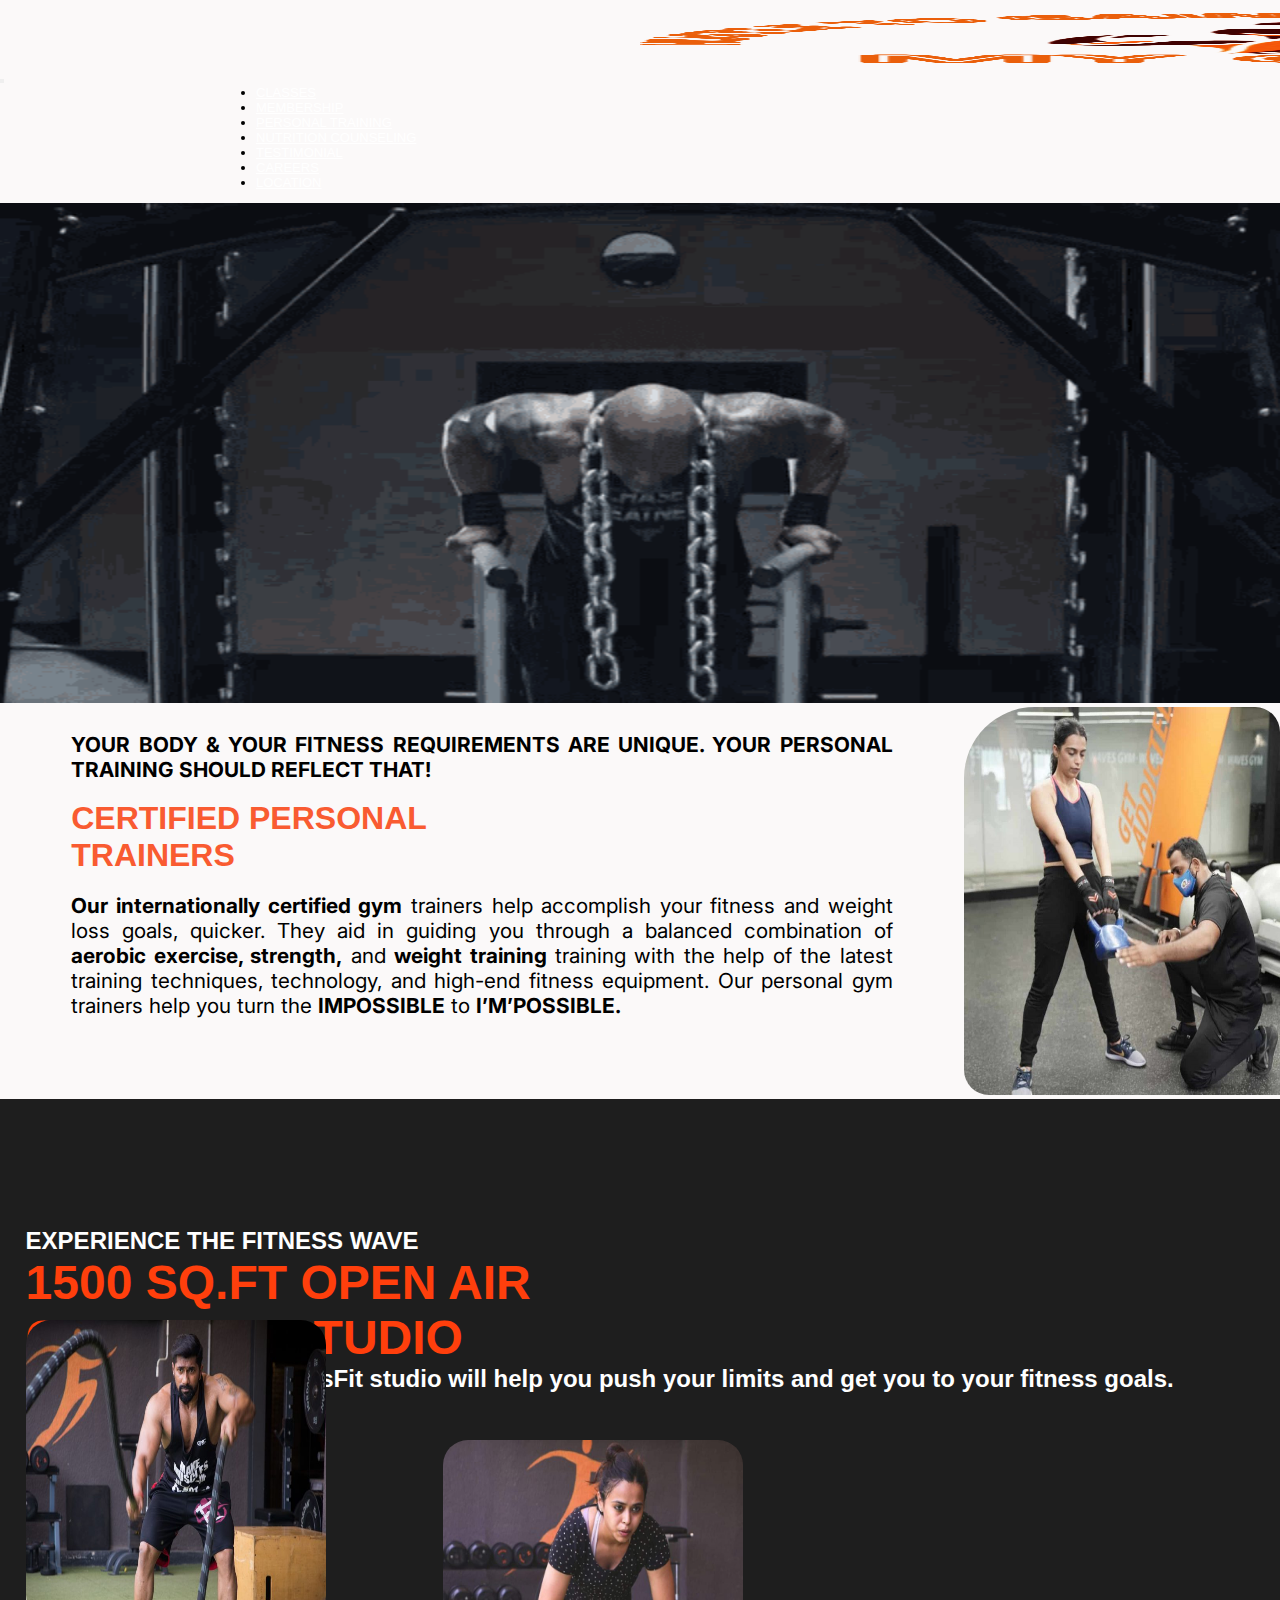
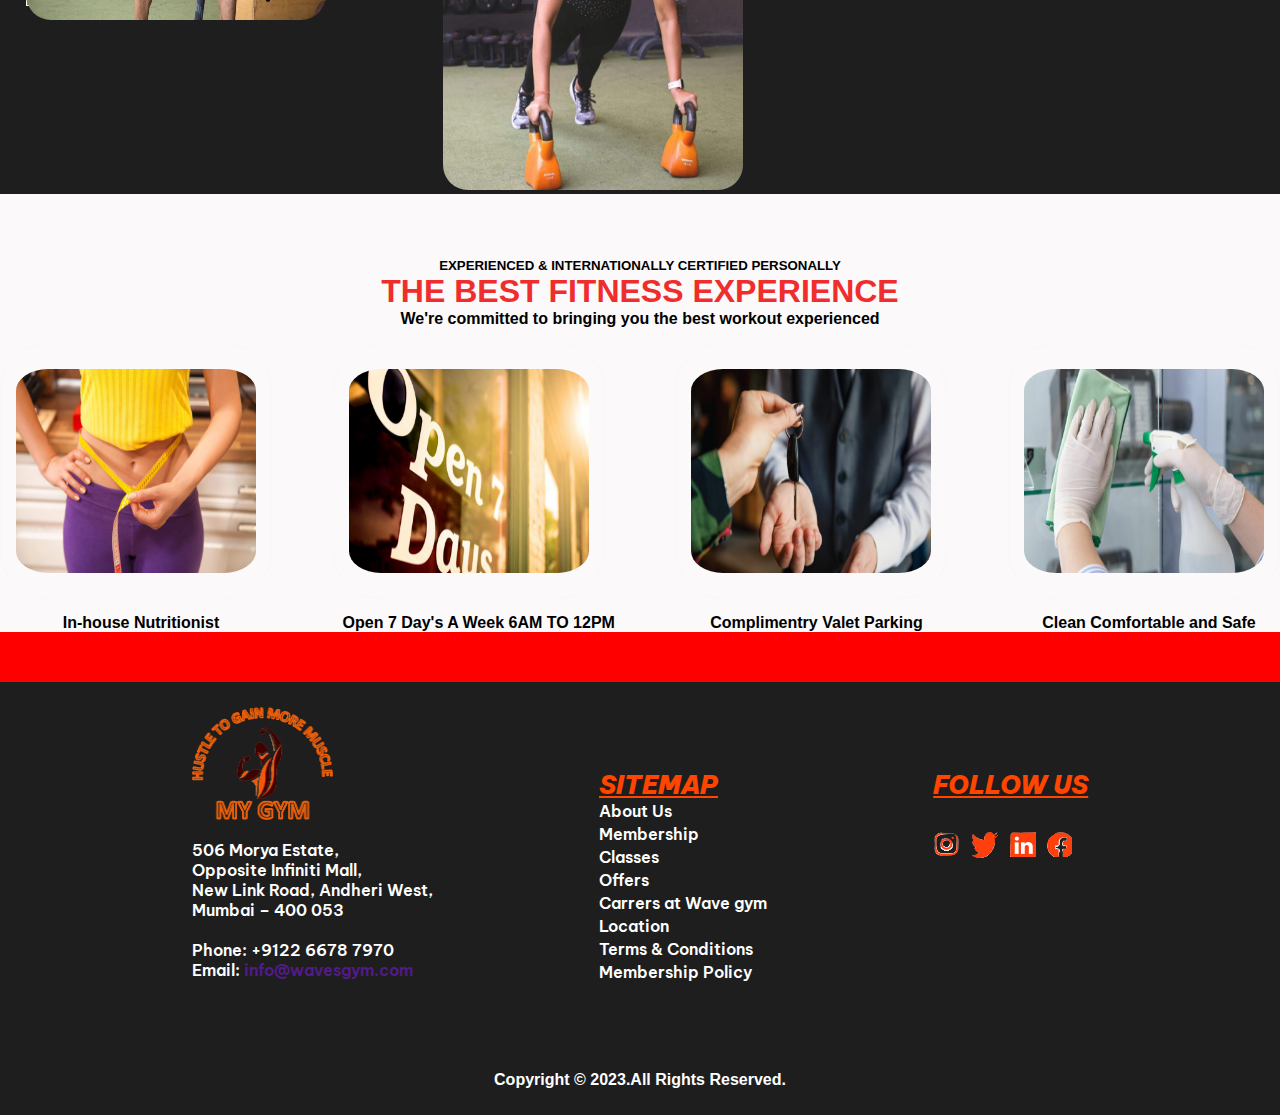
<file: index.html>
<!DOCTYPE html>
<html lang="en">

<head>
    <meta charset="UTF-8">
    <meta name="viewport" content="width=device-width, initial-scale=1.0">
    <title>Gym</title>

    <link href="https://cdn.jsdelivr.net/npm/bootstrap@5.3.2/dist/css/bootstrap.min.css" rel="stylesheet"
        integrity="sha384-T3c6CoIi6uLrA9TneNEoa7RxnatzjcDSCmG1MXxSR1GAsXEV/Dwwykc2MPK8M2HN" crossorigin="anonymous">

    <script src="https://cdn.jsdelivr.net/npm/bootstrap@5.3.2/dist/js/bootstrap.bundle.min.js"
        integrity="sha384-C6RzsynM9kWDrMNeT87bh95OGNyZPhcTNXj1NW7RuBCsyN/o0jlpcV8Qyq46cDfL"
        crossorigin="anonymous"></script>

    <link rel="stylesheet" href="style1.css">
    <link rel="stylesheet" href="style2.css">
    <link rel="stylesheet" href="style3.css">
    <link rel="stylesheet" href="style4.css">
    <link rel="stylesheet" href="https://cdnjs.cloudflare.com/ajax/libs/font-awesome/4.7.0/css/font-awesome.min.css">

</head>

<body>
    <div>
        <nav class="navbar navbar-expand-lg navbar-dark bg-dark">
            <div class="container navigation">
                <a class="navbar-brand logo" href="index.html">
                    <img src="Image1/BB LOGO.png" alt="">
                </a>
                <button class="navbar-toggler" type="button" data-bs-toggle="collapse"
                    data-bs-target="#navbarSupportedContent" aria-controls="navbarSupportedContent"
                    aria-expanded="false" aria-label="Toggle navigation">
                    <span class="navbar-toggler-icon"></span>
                </button>
                <div class="collapse navbar-collapse" id="navbarSupportedContent">
                    <ul class="navbar-nav me-auto mb-2 mb-lg-0 navi">
                        <li class="nav-item navBarItem">
                            <a class="nav-link" href="classes.html">CLASSES</a>
                        </li>
                        <li class="nav-item navBarItem">
                            <a class="nav-link" href="membership.html">MEMBERSHIP</a>
                        </li>
                        <li class="nav-item navBarItem">
                            <a class="nav-link" href="personalTraining.html">PERSONAL TRAINING</a>
                        </li>
                        <li class="nav-item navBarItem">
                            <a class="nav-link" href="nutrition.html">NUTRITION COUNSELING</a>
                        </li>
                        <li class="nav-item navBarItem">
                            <a class="nav-link" href="testimonial.html">TESTIMONIAL</a>
                        </li>
                        <li class="nav-item navBarItem">
                            <a class="nav-link" href="careers.html">CAREERS</a>
                        </li>
                        <li class="nav-item navBarItem">
                            <a class="nav-link" href="location.html">LOCATION</a>
                        </li>
                    </ul>
                </div>
            </div>
        </nav>
    </div>

    <div class="firstSectionImage">
        <img src="Image1/gym-time-exercise.gif" alt="">
    </div>

    <div class="second">
        <div class="second2">
            <p class="ssP"><b>YOUR BODY & YOUR FITNESS REQUIREMENTS ARE UNIQUE. YOUR PERSONAL TRAINING SHOULD REFLECT
                    THAT!</b></p>
            <h1 class="ssHead">CERTIFIED PERSONAL <br>TRAINERS</br></h1>
            <p class="ssP"><b>Our internationally certified gym</b> trainers help accomplish your fitness and weight
                loss goals,
                quicker.
                They aid in guiding you through a balanced combination of <b>aerobic exercise, strength,</b> and
                <b>weight training</b>
                training with the help of the latest training techniques, technology, and high-end fitness equipment.
                Our personal gym trainers help you turn the <b>IMPOSSIBLE</b> to <b>I’M’POSSIBLE.</b>
            </p>
        </div>

        <div class="ssImage">
            <img src="image2/gymFront.jpg" />
        </div>
    </div>

    <div class="thirdSection">
        <div class="container tsDiv">
            <div class="row row-cols-12 row-cols-sm-12 row-cols-md-12">
                <div class="col">
                    <h5 class="tsDescription">EXPERIENCE THE FITNESS WAVE</h5>
                    <h1 class="tsHeader">1500 SQ.FT OPEN AIR<p>CROSSFIT STUDIO</p>
                    </h1>
                    <h5 class="tsDescription">Our roottop open air CrossFit studio will help you push your limits and
                        get you to your fitness
                        goals.</h5>
                    <button class="joinBtn">JOIN TODAY</button>
                </div>
                <div class="col tsImg">
                    <div>
                        <img class="tsFirstImg" src="Image1/tsImg1.jpg" alt="">
                    </div>
                    <div class="imgDiv">
                        <img class="tsSecondImg" src="Image1/tsImg2.jpg" alt="">
                    </div>
                </div>
            </div>
        </div>
    </div>

    <div class="heading">
        <h5 class="fsMain"> EXPERIENCED & INTERNATIONALLY CERTIFIED PERSONALLY</h5>
        <h1 class="fsHead">THE BEST FITNESS EXPERIENCE</h1>
        <p class="fsPara">We're committed to bringing you the best workout experienced</p>
        <div class="images">
            <div>
                <img src="imge4/Nutrition-Counseling-Main-Image-768x512.jpg" alt="#">
                <figcaption>In-house Nutritionist</figcaption>
            </div>

            <div>
                <img src="imge4/WG-Open-7-Days-768x432.jpg" alt="#">
                <figcaption>Open 7 Day's A Week 6AM TO 12PM</figcaption>
            </div>

            <div>
                <img src="imge4/WG-Valet-Parking-768x432.jpg" alt="#">
                <figcaption>Complimentry Valet Parking</figcaption>
            </div>

            <div>
                <img src="imge4/WG-Clean-Safe-768x432.jpg" alt="#">
                <figcaption>Clean Comfortable and Safe</figcaption>
            </div>
        </div>
    </div>

    <div class="redLine"></div>
    <footer class="fifthSection">


        <div class="address">
            <img class="logoS" src="image3/BB LOGO.png" alt="">
            <div>
                <p>506 Morya Estate,</p>
                <p>Opposite Infiniti Mall,</p>
                <p>New Link Road, Andheri West,</p>
                <p> Mumbai – 400 053 </p>
            </div>


            <div>
                <p>Phone: +9122 6678 7970</p>
                <p>Email: <a class="email" href="">info@wavesgym.com</a> </p>
            </div>

        </div>

        <div class="aboutUs">
            <div class="heading1">SITEMAP</div>
            <div class="membership">
                <a href="">
                    <p>About Us</p>
                </a>
                <a href="">
                    <p>Membership</p>
                </a>
                <a href="">
                    <p>Classes</p>
                </a>
                <a href="">
                    <p>Offers</p>
                </a>
                <a href="">
                    <p>Carrers at Wave gym</p>
                </a>
                <a href="">
                    <p>Location</p>
                </a>
                <a href="">
                    <p>Terms & Conditions</p>
                </a>
                <a href="">
                    <p>Membership Policy</p>
                </a>
            </div>
        </div>

        <div class="followUs">
            <div class="heading2">Follow Us</div>
            <div class="icons">
                <a href=""><img src="image3/insta.png"></a>
                <a href=""><img src="image3/twitter.png"></a>
                <a href=""> <img src="image3/linkedin.png"></a>
                <a href=""><img src="image3/facebook.png"></a>
            </div>
        </div>
    </footer>

    <div class="cpy">Copyright © 2023.All Rights Reserved.</div>

    <script>
        const currentLocation = window.location.href;
        const menuItem = document.querySelectorAll('.nav-link');
        const menuLength = menuItem.length;
        for (let i = 0; i < menuLength; i++) {
            if (menuItem[i].href === currentLocation) {
                menuItem[i].classList.add('active');
            }
        }
    </script>

</body>

</html>
</file>
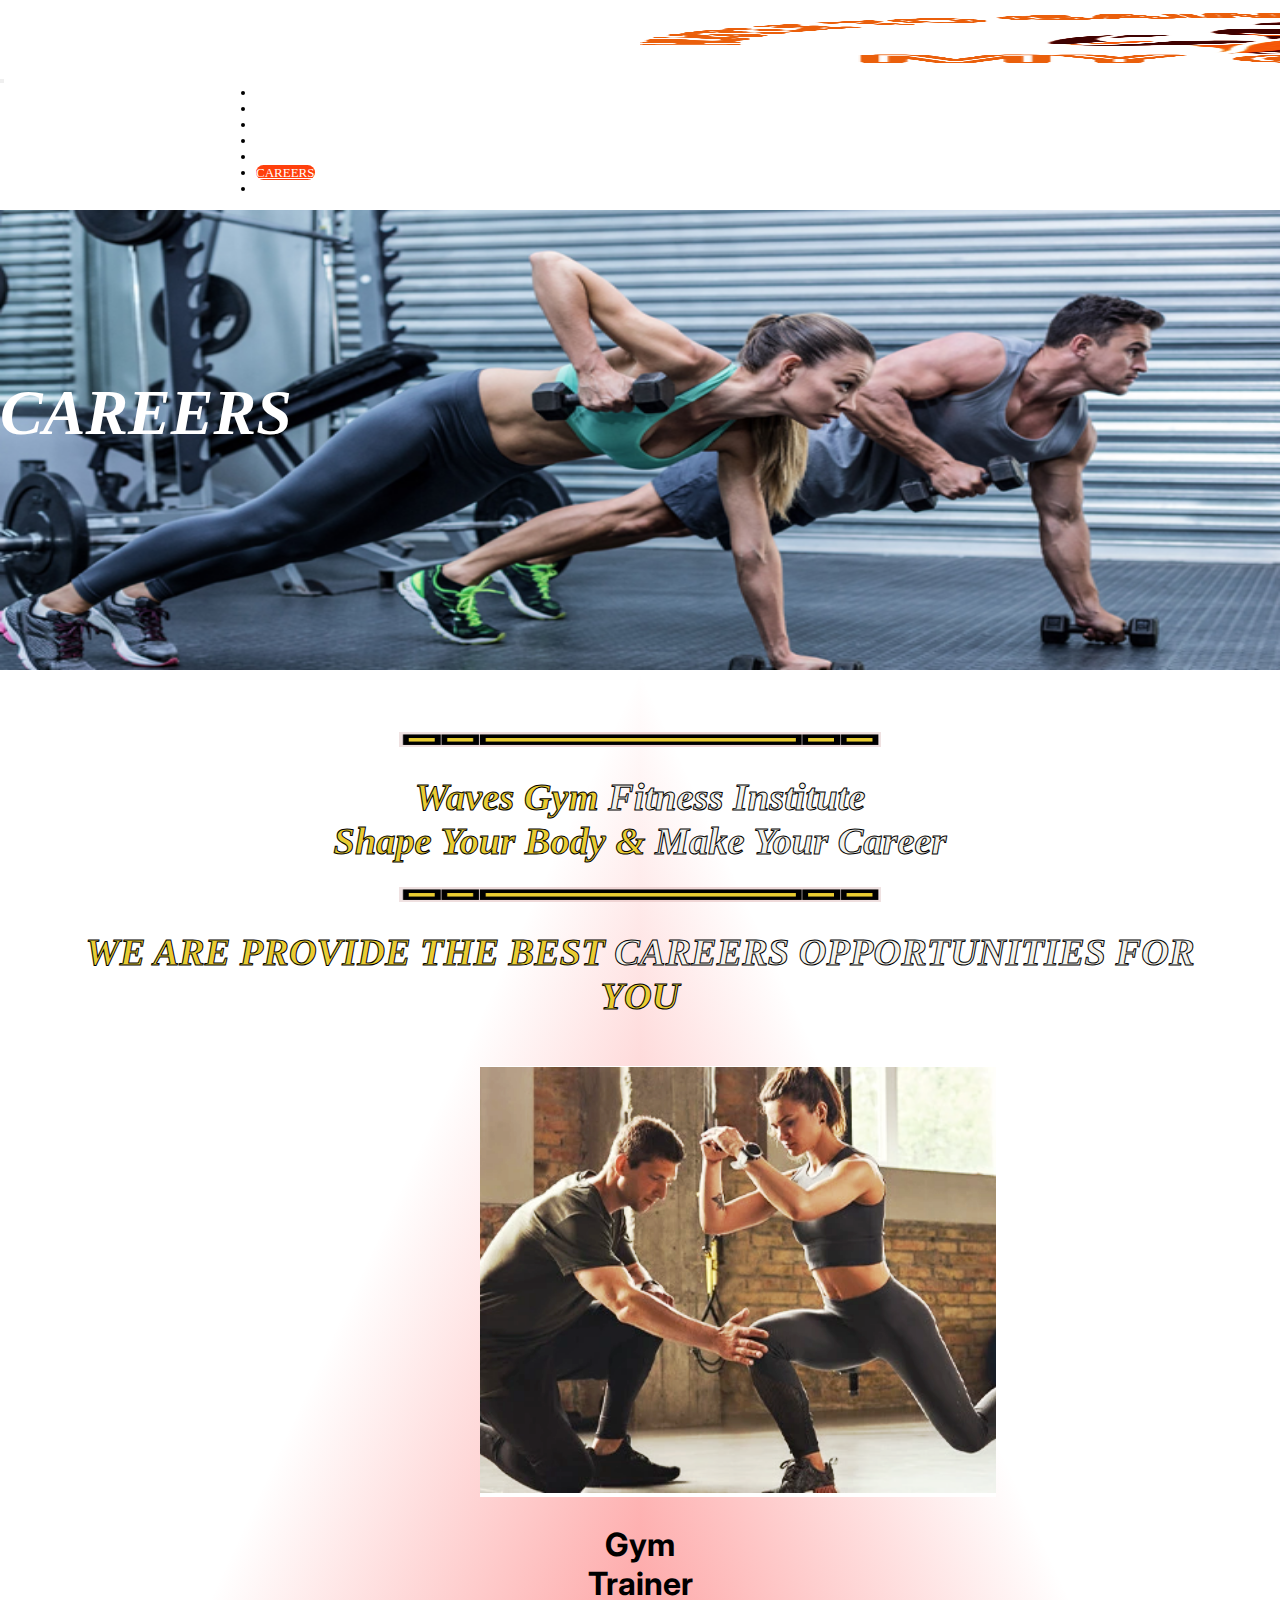
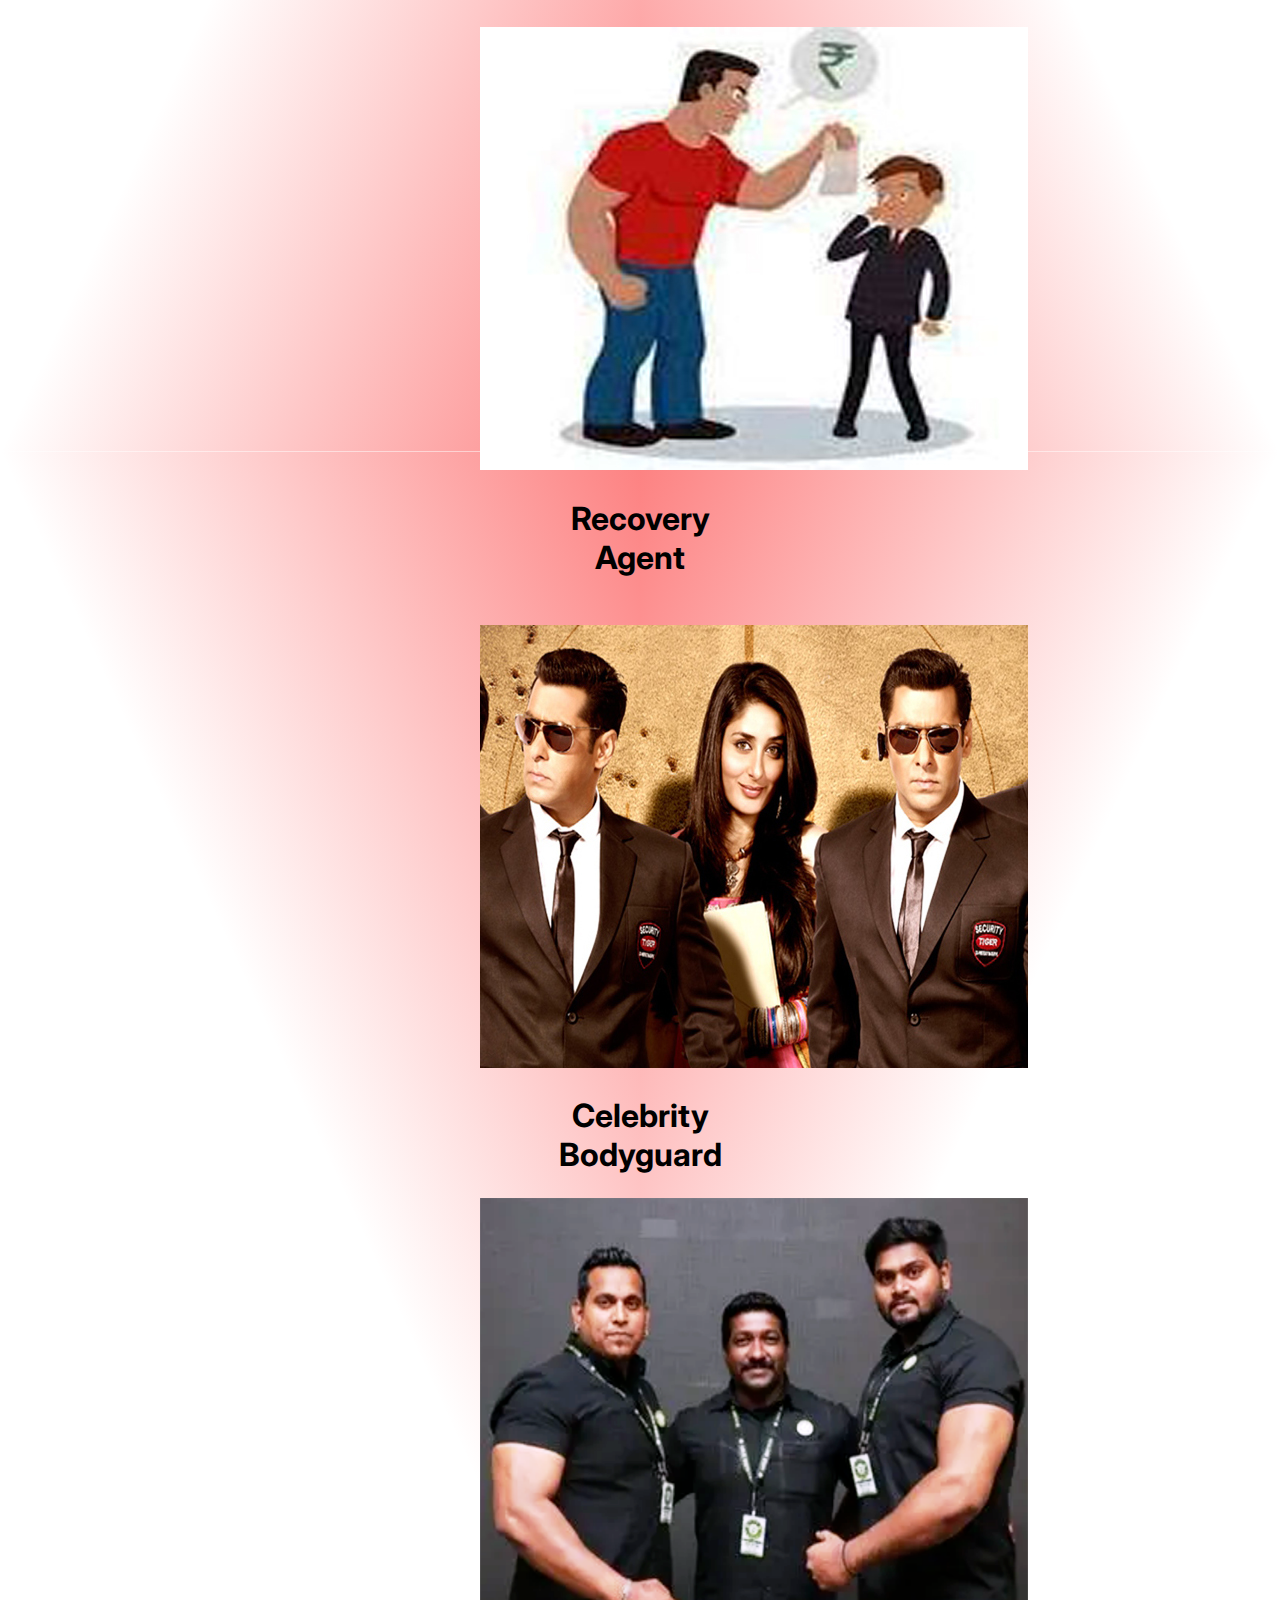
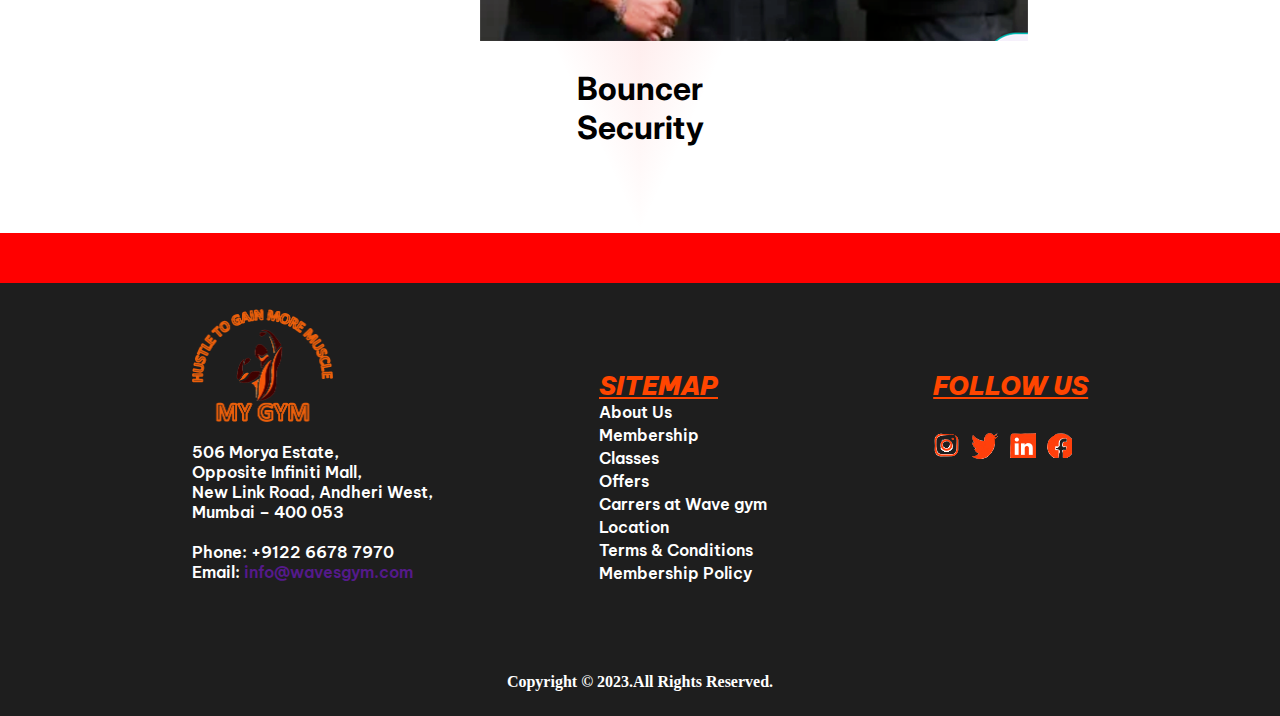
<file: careers.html>
<!DOCTYPE html>
<html lang="en">

<head>
    <meta charset="UTF-8">
    <meta name="viewport" content="width=device-width, initial-scale=1.0">
    <title>Gym: Careers</title>

    <link href="https://cdn.jsdelivr.net/npm/bootstrap@5.3.2/dist/css/bootstrap.min.css" rel="stylesheet"
        integrity="sha384-T3c6CoIi6uLrA9TneNEoa7RxnatzjcDSCmG1MXxSR1GAsXEV/Dwwykc2MPK8M2HN" crossorigin="anonymous">

    <script src="https://cdn.jsdelivr.net/npm/bootstrap@5.3.2/dist/js/bootstrap.bundle.min.js"
        integrity="sha384-C6RzsynM9kWDrMNeT87bh95OGNyZPhcTNXj1NW7RuBCsyN/o0jlpcV8Qyq46cDfL"
        crossorigin="anonymous"></script>

    <link rel="stylesheet" href="style1.css">
    <link rel="stylesheet" href="style3.css">
    <link rel="stylesheet" href="https://cdnjs.cloudflare.com/ajax/libs/font-awesome/4.7.0/css/font-awesome.min.css">

</head>

<body>
    <div>
        <nav class="navbar navbar-expand-lg navbar-dark bg-dark">
            <div class="container navigation">
                <a class="navbar-brand logo" href="index.html">
                    <img src="Image1/BB LOGO.png" alt="">
                </a>
                <button class="navbar-toggler" type="button" data-bs-toggle="collapse"
                    data-bs-target="#navbarSupportedContent" aria-controls="navbarSupportedContent"
                    aria-expanded="false" aria-label="Toggle navigation">
                    <span class="navbar-toggler-icon"></span>
                </button>
                <div class="collapse navbar-collapse" id="navbarSupportedContent">
                    <ul class="navbar-nav me-auto mb-2 mb-lg-0 navi">
                        <li class="nav-item navBarItem">
                            <a class="nav-link" href="classes.html">CLASSES</a>
                        </li>
                        <li class="nav-item navBarItem">
                            <a class="nav-link" href="membership.html">MEMBERSHIP</a>
                        </li>
                        <li class="nav-item navBarItem">
                            <a class="nav-link" href="personalTraining.html">PERSONAL TRAINING</a>
                        </li>
                        <li class="nav-item navBarItem">
                            <a class="nav-link" href="nutrition.html">NUTRITION COUNSELING</a>
                        </li>
                        <li class="nav-item navBarItem">
                            <a class="nav-link" href="testimonial.html">TESTIMONIAL</a>
                        </li>
                        <li class="nav-item navBarItem">
                            <a class="nav-link" href="careers.html">CAREERS</a>
                        </li>
                        <li class="nav-item navBarItem">
                            <a class="nav-link" href="location.html">LOCATION</a>
                        </li>
                    </ul>
                </div>
            </div>
        </nav>
    </div>

    <div class="careerFS">
        <h1 class="container cfsHead">CAREERS</h1>
    </div>

    <div class="careesSection">
        <div class="container careesSS">
            <div class="careerSSHead">
                <div class="line">
                    <img src="Image1/line.png" alt="">
                </div>
                <p class="csshPara"><span>Waves Gym</span> Fitness Institute</p>
                <p class="csshPara"><span>Shape Your Body &</span> Make Your Career</p>
                <div class="line">
                    <img src="Image1/line.png" alt="">
                </div>
                <p class="csshPara"><span>WE ARE PROVIDE THE BEST</span> CAREERS OPPORTUNITIES FOR <br> <span>YOU</span>
                </p>
            </div>
        </div>
        <div class="container careerTS">
            <div class="row row-cols-12 row-cols-sm-12  row-cols-md-12">
                <div class="col">
                    <div class="card" style="width: 20rem;">
                        <img src="Image1/1.png" class="card-img-top" alt="...">
                    </div>
                    <h3 class="csHead3">Gym <br> Trainer</h3>
                </div>
                <div class="col">
                    <div class="card" style="width: 20rem;">
                        <img src="Image1/2.jpeg" class="card-img-top" alt="...">
                    </div>
                    <h3 class="csHead3">Recovery <br> Agent</h3>
                </div>
            </div>
        </div>
        <div class="container careerTS">
            <div class="row row-cols-12 row-cols-sm-12  row-cols-md-12">
                <div class="col">
                    <div class="card" style="width: 20rem;">
                        <img src="Image1/3.jpg" class="card-img-top" alt="...">
                    </div>
                    <h3 class="csHead3">Celebrity <br> Bodyguard</h3>
                </div>
                <div class="col">
                    <div class="card" style="width: 20rem;">
                        <img src="Image1/4.png" class="card-img-top" alt="...">
                    </div>
                    <h3 class="csHead3">Bouncer <br> Security</h3>
                </div>
            </div>
        </div>
    </div>

    <div class="redLine"></div>
    <footer class="fifthSection">
        <div class="address">
            <img class="logoS" src="Image1/BB LOGO.png" alt="">
            <div>
                <p>506 Morya Estate,</p>
                <p>Opposite Infiniti Mall,</p>
                <p>New Link Road, Andheri West,</p>
                <p> Mumbai – 400 053 </p>
            </div>
            <div>
                <p>Phone: +9122 6678 7970</p>
                <p>Email: <a class="email" href="">info@wavesgym.com</a> </p>
            </div>
        </div>

        <div class="aboutUs">
            <div class="heading1">SITEMAP</div>
            <div class="membership">
                <a href="">
                    <p>About Us</p>
                </a>
                <a href="">
                    <p>Membership</p>
                </a>
                <a href="">
                    <p>Classes</p>
                </a>
                <a href="">
                    <p>Offers</p>
                </a>
                <a href="">
                    <p>Carrers at Wave gym</p>
                </a>
                <a href="">
                    <p>Location</p>
                </a>
                <a href="">
                    <p>Terms & Conditions</p>
                </a>
                <a href="">
                    <p>Membership Policy</p>
                </a>
            </div>
        </div>

        <div class="followUs">
            <div class="heading2">Follow Us</div>
            <div class="icons">
                <a href=""><img src="Image1/insta.png"></a>
                <a href=""><img src="Image1/twitter.png"></a>
                <a href=""> <img src="Image1/linkedin.png"></a>
                <a href=""><img src="Image1/facebook.png"></a>
            </div>
        </div>
    </footer>

    <div class="cpy">Copyright © 2023.All Rights Reserved.</div>

    <script>
        const currentLocation = window.location.href;
        const menuItem = document.querySelectorAll('.nav-link');
        const menuLength = menuItem.length;
        for (let i = 0; i < menuLength; i++) {
            if (menuItem[i].href === currentLocation) {
                menuItem[i].classList.add('active');
            }
        }
    </script>
</body>

</html>
</file>
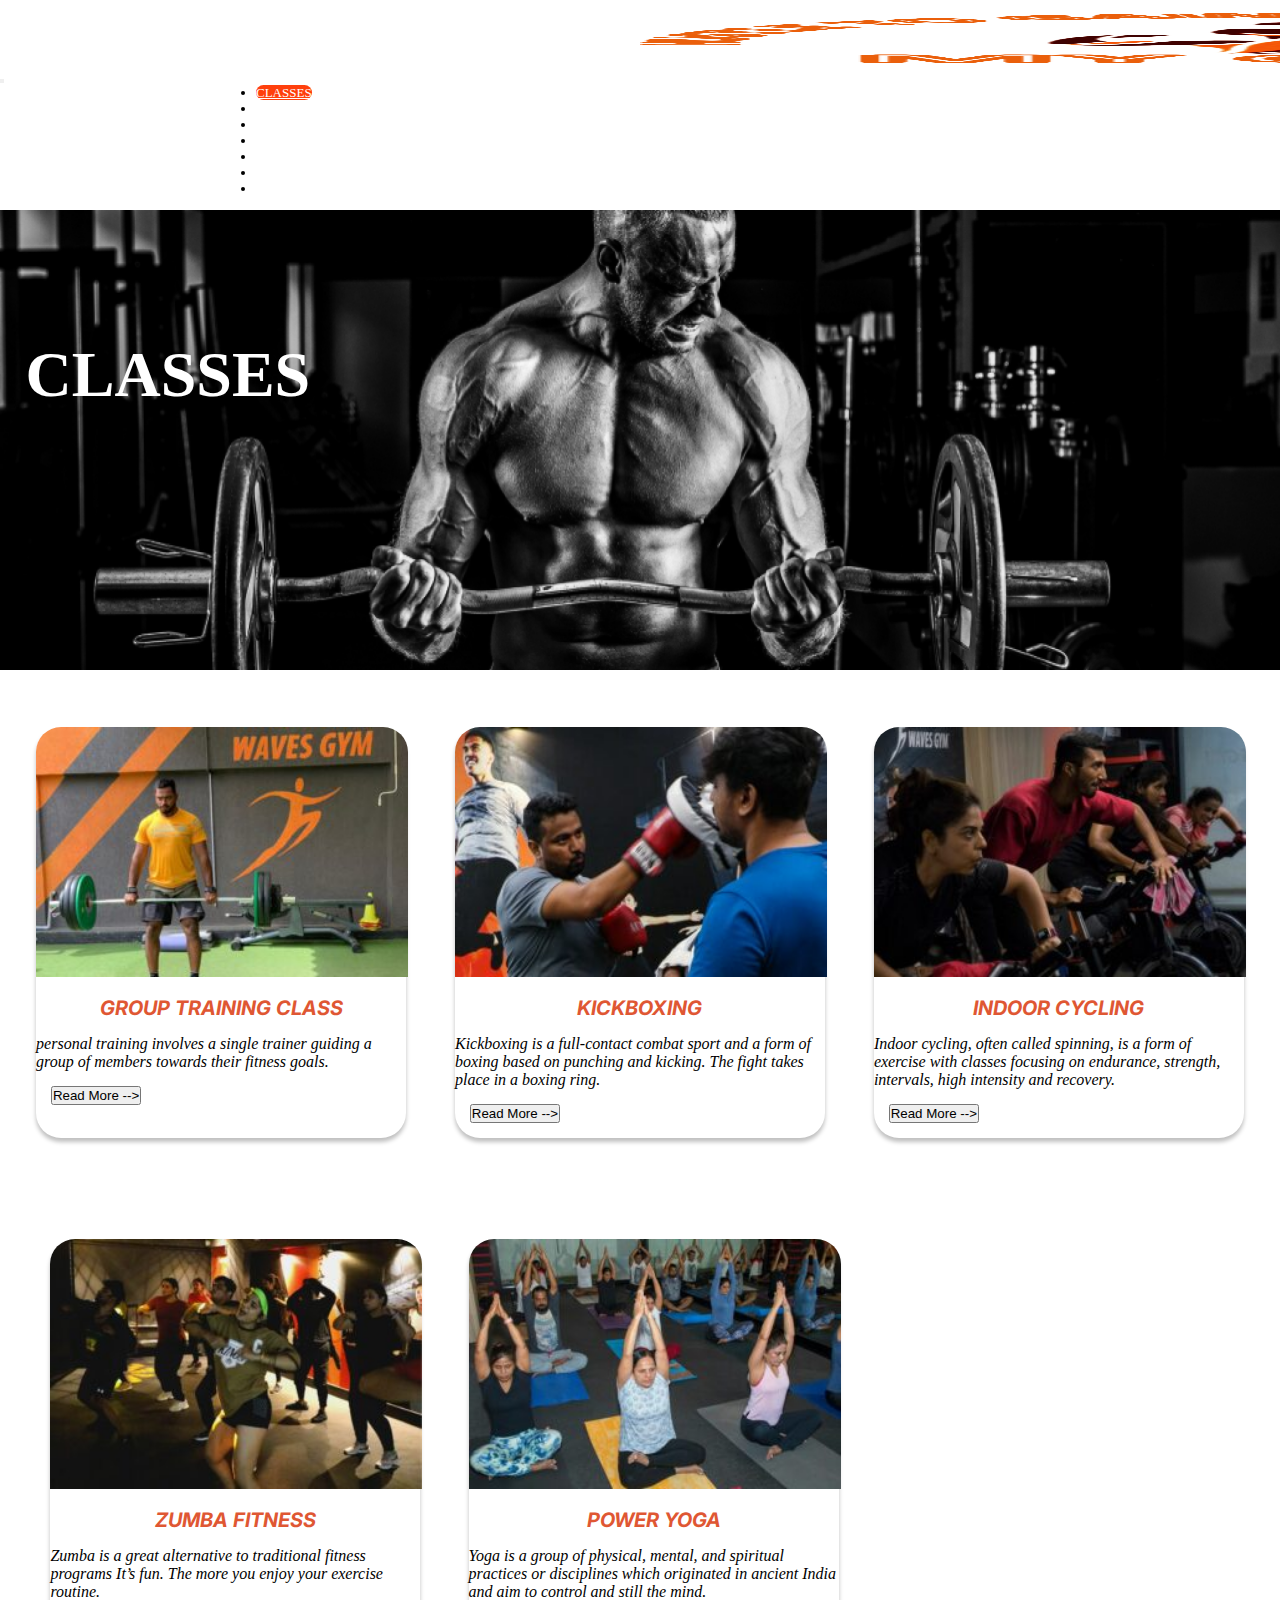
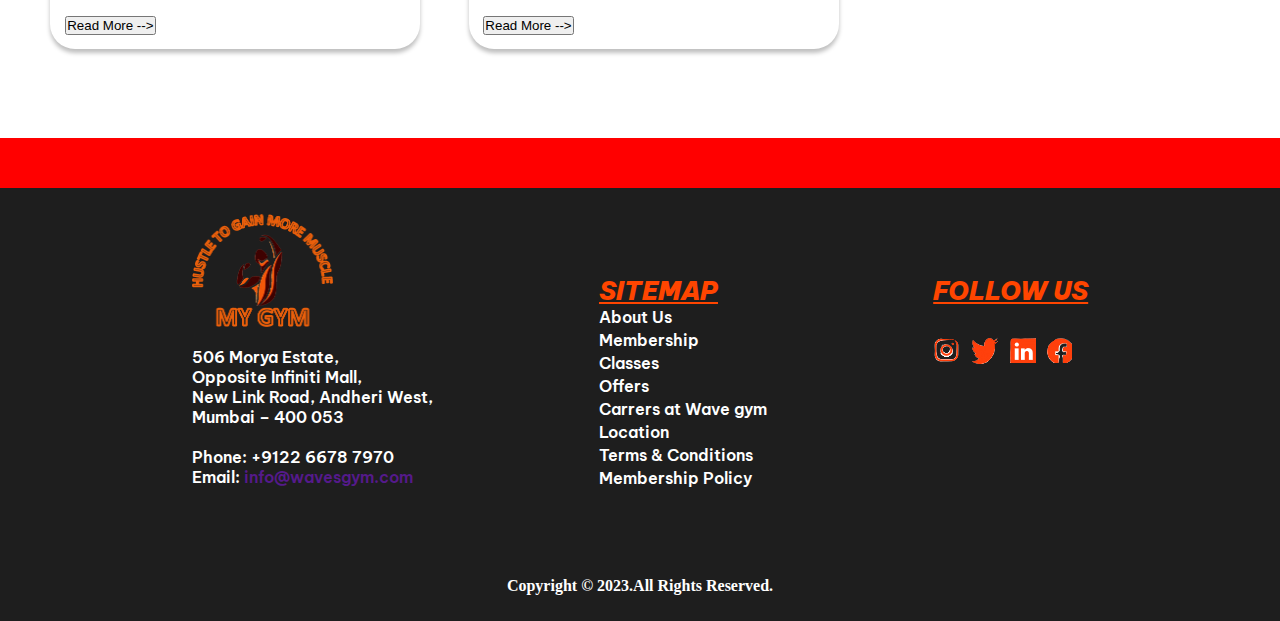
<file: classes.html>
<!DOCTYPE html>
<html lang="en">

<head>
  <meta charset="UTF-8" />
  <meta name="viewport" content="width=device-width, initial-scale=1.0" />
  <title>Gym: Classes</title>
  <link rel="stylesheet" href="style2.css" />
  <link rel="stylesheet" href="style1.css" />
  <link rel="stylesheet" href="style3.css" />

  <link href="https://cdn.jsdelivr.net/npm/bootstrap@5.3.2/dist/css/bootstrap.min.css" rel="stylesheet"
    integrity="sha384-T3c6CoIi6uLrA9TneNEoa7RxnatzjcDSCmG1MXxSR1GAsXEV/Dwwykc2MPK8M2HN" crossorigin="anonymous" />

  <script src="https://cdn.jsdelivr.net/npm/bootstrap@5.3.2/dist/js/bootstrap.bundle.min.js"
    integrity="sha384-C6RzsynM9kWDrMNeT87bh95OGNyZPhcTNXj1NW7RuBCsyN/o0jlpcV8Qyq46cDfL"
    crossorigin="anonymous"></script>

  <link rel="stylesheet" href="https://cdnjs.cloudflare.com/ajax/libs/font-awesome/4.7.0/css/font-awesome.min.css" />

</head>

<body>
  <div>
    <nav class="navbar navbar-expand-lg navbar-dark bg-dark">
      <div class="container navigation">
        <a class="navbar-brand logo" href="index.html">
          <img src="Image1/BB LOGO.png" alt="">
        </a>
        <button class="navbar-toggler" type="button" data-bs-toggle="collapse" data-bs-target="#navbarSupportedContent"
          aria-controls="navbarSupportedContent" aria-expanded="false" aria-label="Toggle navigation">
          <span class="navbar-toggler-icon"></span>
        </button>
        <div class="collapse navbar-collapse" id="navbarSupportedContent">
          <ul class="navbar-nav me-auto mb-2 mb-lg-0 navi">
            <li class="nav-item navBarItem">
              <a class="nav-link" href="classes.html">CLASSES</a>
            </li>
            <li class="nav-item navBarItem">
              <a class="nav-link" href="membership.html">MEMBERSHIP</a>
            </li>
            <li class="nav-item navBarItem">
              <a class="nav-link" href="personalTraining.html">PERSONAL TRAINING</a>
            </li>
            <li class="nav-item navBarItem">
              <a class="nav-link" href="nutrition.html">NUTRITION COUNSELING</a>
            </li>
            <li class="nav-item navBarItem">
              <a class="nav-link" href="testimonial.html">TESTIMONIAL</a>
            </li>
            <li class="nav-item navBarItem">
              <a class="nav-link" href="careers.html">CAREERS</a>
            </li>
            <li class="nav-item navBarItem">
              <a class="nav-link" href="location.html">LOCATION</a>
            </li>
          </ul>
        </div>
      </div>
    </nav>
  </div>

  <div class="a">
    <p class="container">CLASSES</p>
  </div>

  <div class="flex-container container">
    <div class="container-1">
      <div class="card1">
        <img src="image2/gym2.jpg" width="100%" height="250px" />
        <p style="text-align: center; color: #df5733">GROUP TRAINING CLASS</p>

        <i>personal training involves a single trainer guiding a group of
          members towards their fitness goals.</i>
        <div class="cardBtn text-center">
          <button class="btn btn-primary">Read More --> </button>
        </div>
      </div>

      <div class="card1">
        <img src="image2/gym3.jpg" width="100%" height="250px" />
        <p style="text-align: center; color: #df5733">KICKBOXING</p>
        <i>Kickboxing is a full-contact combat sport and a form of boxing
          based on punching and kicking. The fight takes place in a boxing
          ring.</i>
        <div class="cardBtn text-center">
          <button class="btn btn-primary">Read More --> </button>
        </div>
      </div>

      <div class="card1">
        <img src="image2/gym6.jpg" width="100%" height="250px" />

        <p style="text-align: center; color: #df5733">INDOOR CYCLING</p>
        <i>Indoor cycling, often called spinning, is a form of exercise with
          classes focusing on endurance, strength, intervals, high
          intensity and recovery.</i>
        <div class="cardBtn text-center">
          <button class="btn btn-primary">Read More --> </button>
        </div>
      </div>
    </div>

    <div class="container-2 container">
      <div class="card1">
        <img src="image2/gym4.jpg" width="100%" height="250px" />

        <p style="text-align: center; color: #df5733">ZUMBA FITNESS</p>
        <i>Zumba is a great alternative to traditional fitness programs It’s
          fun. The more you enjoy your exercise routine.</i>
        <div class="cardBtn text-center">
          <button class="btn btn-primary">Read More --> </button>
        </div>
      </div>

      <div class="card1">
        <img src="image2/gym7.jpg" width="100%" height="250px" />

        <p style="text-align: center; color: #df5733">POWER YOGA</p>
        <i>Yoga is a group of physical, mental, and spiritual practices or
          disciplines which originated in ancient India and aim to control
          and still the mind.</i>
        <div class="cardBtn text-center">
          <button class="btn btn-primary">Read More --> </button>
        </div>
      </div>
    </div>
  </div>

  <div class="redLine"></div>
  <footer class="fifthSection">
    <div class="address">
      <img class="logoS" src="image2/BB LOGO.png" alt="" />
      <div>
        <p>506 Morya Estate,</p>
        <p>Opposite Infiniti Mall,</p>
        <p>New Link Road, Andheri West,</p>
        <p>Mumbai – 400 053</p>
      </div>

      <div>
        <p>Phone: +9122 6678 7970</p>
        <p>Email: <a class="email" href="">info@wavesgym.com</a></p>
      </div>
    </div>

    <div class="aboutUs">
      <div class="heading1">SITEMAP</div>
      <div class="membership">
        <a href="">
          <p>About Us</p>
        </a>
        <a href="">
          <p>Membership</p>
        </a>
        <a href="">
          <p>Classes</p>
        </a>
        <a href="">
          <p>Offers</p>
        </a>
        <a href="">
          <p>Carrers at Wave gym</p>
        </a>
        <a href="">
          <p>Location</p>
        </a>
        <a href="">
          <p>Terms & Conditions</p>
        </a>
        <a href="">
          <p>Membership Policy</p>
        </a>
      </div>
    </div>

    <div class="followUs">
      <div class="heading2">Follow Us</div>
      <div class="icons">
        <a href=""><img src="image2/insta.png" /></a>
        <a href=""><img src="image2/twitter.png" /></a>
        <a href=""> <img src="image2/linkedin.png" /></a>
        <a href=""><img src="image2/facebook.png" /></a>
      </div>
    </div>
  </footer>

  <div class="cpy">Copyright © 2023.All Rights Reserved.</div>

  <script>
    const currentLocation = window.location.href;
    const menuItem = document.querySelectorAll('.nav-link');
    const menuLength = menuItem.length;
    for (let i = 0; i < menuLength; i++) {
      if (menuItem[i].href === currentLocation) {
        menuItem[i].classList.add('active');
      }
    }
  </script>
</body>

</html>
</file>
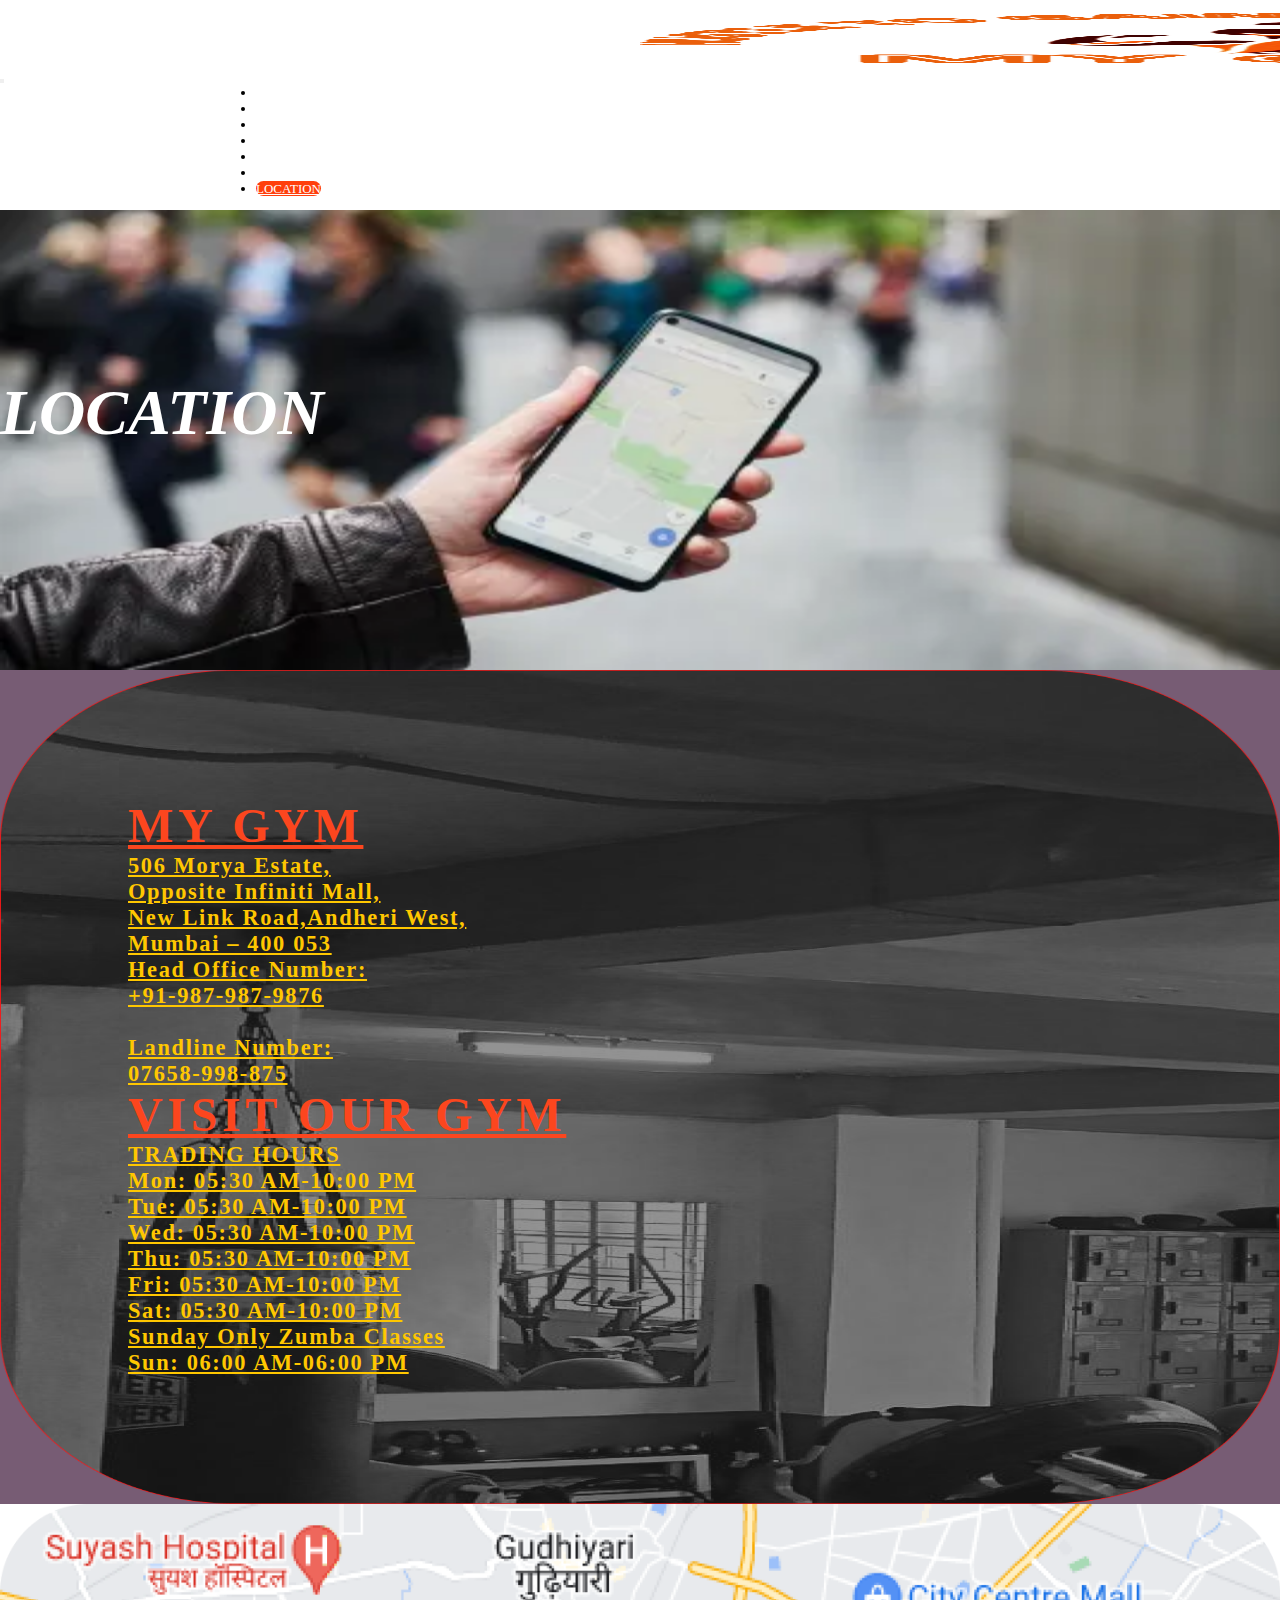
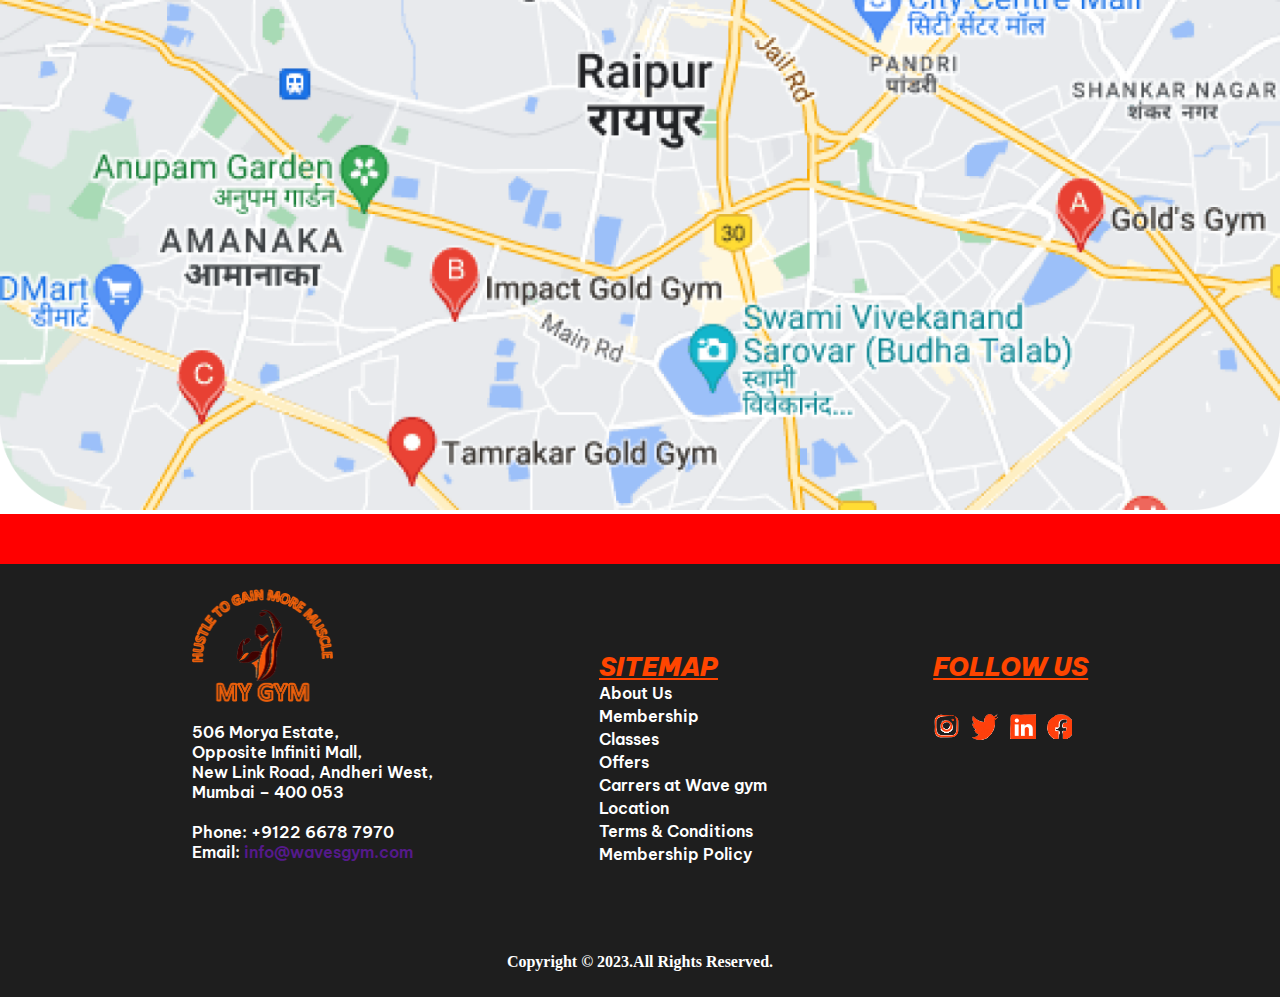
<file: location.html>
<!DOCTYPE html>
<html lang="en">

<head>
    <meta charset="UTF-8">
    <meta name="viewport" content="width=device-width, initial-scale=1.0">
    <title>Gym: Location</title>

    <link href="https://cdn.jsdelivr.net/npm/bootstrap@5.3.2/dist/css/bootstrap.min.css" rel="stylesheet"
        integrity="sha384-T3c6CoIi6uLrA9TneNEoa7RxnatzjcDSCmG1MXxSR1GAsXEV/Dwwykc2MPK8M2HN" crossorigin="anonymous">

    <script src="https://cdn.jsdelivr.net/npm/bootstrap@5.3.2/dist/js/bootstrap.bundle.min.js"
        integrity="sha384-C6RzsynM9kWDrMNeT87bh95OGNyZPhcTNXj1NW7RuBCsyN/o0jlpcV8Qyq46cDfL"
        crossorigin="anonymous"></script>

    <link rel="stylesheet" href="style1.css">
    <link rel="stylesheet" href="style3.css">
    <link rel="stylesheet" href="style7.css">

    <link rel="stylesheet" href="https://cdnjs.cloudflare.com/ajax/libs/font-awesome/4.7.0/css/font-awesome.min.css">
</head>

<body>
    <div>
        <nav class="navbar navbar-expand-lg navbar-dark bg-dark">
            <div class="container navigation">
                <a class="navbar-brand logo" href="index.html">
                    <img src="Image1/BB LOGO.png" alt="">
                </a>
                <button class="navbar-toggler" type="button" data-bs-toggle="collapse"
                    data-bs-target="#navbarSupportedContent" aria-controls="navbarSupportedContent"
                    aria-expanded="false" aria-label="Toggle navigation">
                    <span class="navbar-toggler-icon"></span>
                </button>
                <div class="collapse navbar-collapse" id="navbarSupportedContent">
                    <ul class="navbar-nav me-auto mb-2 mb-lg-0 navi">
                        <li class="nav-item navBarItem">
                            <a class="nav-link" href="classes.html">CLASSES</a>
                        </li>
                        <li class="nav-item navBarItem">
                            <a class="nav-link" href="membership.html">MEMBERSHIP</a>
                        </li>
                        <li class="nav-item navBarItem">
                            <a class="nav-link" href="personalTraining.html">PERSONAL TRAINING</a>
                        </li>
                        <li class="nav-item navBarItem">
                            <a class="nav-link" href="nutrition.html">NUTRITION COUNSELING</a>
                        </li>
                        <li class="nav-item navBarItem">
                            <a class="nav-link" href="testimonial.html">TESTIMONIAL</a>
                        </li>
                        <li class="nav-item navBarItem">
                            <a class="nav-link" href="careers.html">CAREERS</a>
                        </li>
                        <li class="nav-item navBarItem">
                            <a class="nav-link" href="location.html">LOCATION</a>
                        </li>
                    </ul>
                </div>
            </div>
        </nav>
    </div>

    <div class="locFS">
        <h1 class="container locHead">LOCATION</h1>
    </div>

    <div class="locSS">
        <div class="container locSSFirst">
            <h1 class="locGymHead">MY GYM</h1>
            <div class="row">
                <div class="col-6 locGymPara">
                    <p>506 Morya Estate,<br> Opposite Infiniti Mall,<br> New Link Road,Andheri West,<br> Mumbai – 400
                        053
                    </p>
                </div>
                <div class="col-6 locGymPara">
                    <p>Head Office Number:<br> +91-987-987-9876<br><br> Landline Number:<br> 07658-998-875</p>
                </div>
            </div>
        </div>

        <div class="container locSSSecond">
            <h1 class="locGymHead">VISIT OUR GYM</h1>
            <p class="locGymPara">TRADING HOURS <br> Mon: 05:30 AM-10:00 PM <br> Tue: 05:30 AM-10:00 PM <br> Wed: 05:30 AM-10:00 PM <br> Thu: 05:30 AM-10:00 PM <br> Fri: 05:30 AM-10:00 PM <br> Sat: 05:30 AM-10:00 PM <br> Sunday Only Zumba Classes <br> Sun: 06:00 AM-06:00 PM</p>
        </div>
    </div>

    <div class="locTS">
        <img src="Image7/loc3.png" alt="">
    </div>


    <div class="redLine"></div>
    <footer class="fifthSection">
        <div class="address">
            <img class="logoS" src="Image1/BB LOGO.png" alt="">
            <div>
                <p>506 Morya Estate,</p>
                <p>Opposite Infiniti Mall,</p>
                <p>New Link Road, Andheri West,</p>
                <p> Mumbai – 400 053 </p>
            </div>
            <div>
                <p>Phone: +9122 6678 7970</p>
                <p>Email: <a class="email" href="">info@wavesgym.com</a> </p>
            </div>
        </div>

        <div class="aboutUs">
            <div class="heading1">SITEMAP</div>
            <div class="membership">
                <a href="">
                    <p>About Us</p>
                </a>
                <a href="">
                    <p>Membership</p>
                </a>
                <a href="">
                    <p>Classes</p>
                </a>
                <a href="">
                    <p>Offers</p>
                </a>
                <a href="">
                    <p>Carrers at Wave gym</p>
                </a>
                <a href="">
                    <p>Location</p>
                </a>
                <a href="">
                    <p>Terms & Conditions</p>
                </a>
                <a href="">
                    <p>Membership Policy</p>
                </a>
            </div>
        </div>

        <div class="followUs">
            <div class="heading2">Follow Us</div>
            <div class="icons">
                <a href=""><img src="Image1/insta.png"></a>
                <a href=""><img src="Image1/twitter.png"></a>
                <a href=""> <img src="Image1/linkedin.png"></a>
                <a href=""><img src="Image1/facebook.png"></a>
            </div>
        </div>
    </footer>

    <div class="cpy">Copyright © 2023.All Rights Reserved.</div>

    <script>
        const currentLocation = window.location.href;
        const menuItem = document.querySelectorAll('.nav-link');
        const menuLength = menuItem.length;
        for (let i = 0; i < menuLength; i++) {
            if (menuItem[i].href === currentLocation) {
                menuItem[i].classList.add('active');
            }
        }
    </script>
</body>

</html>
</file>
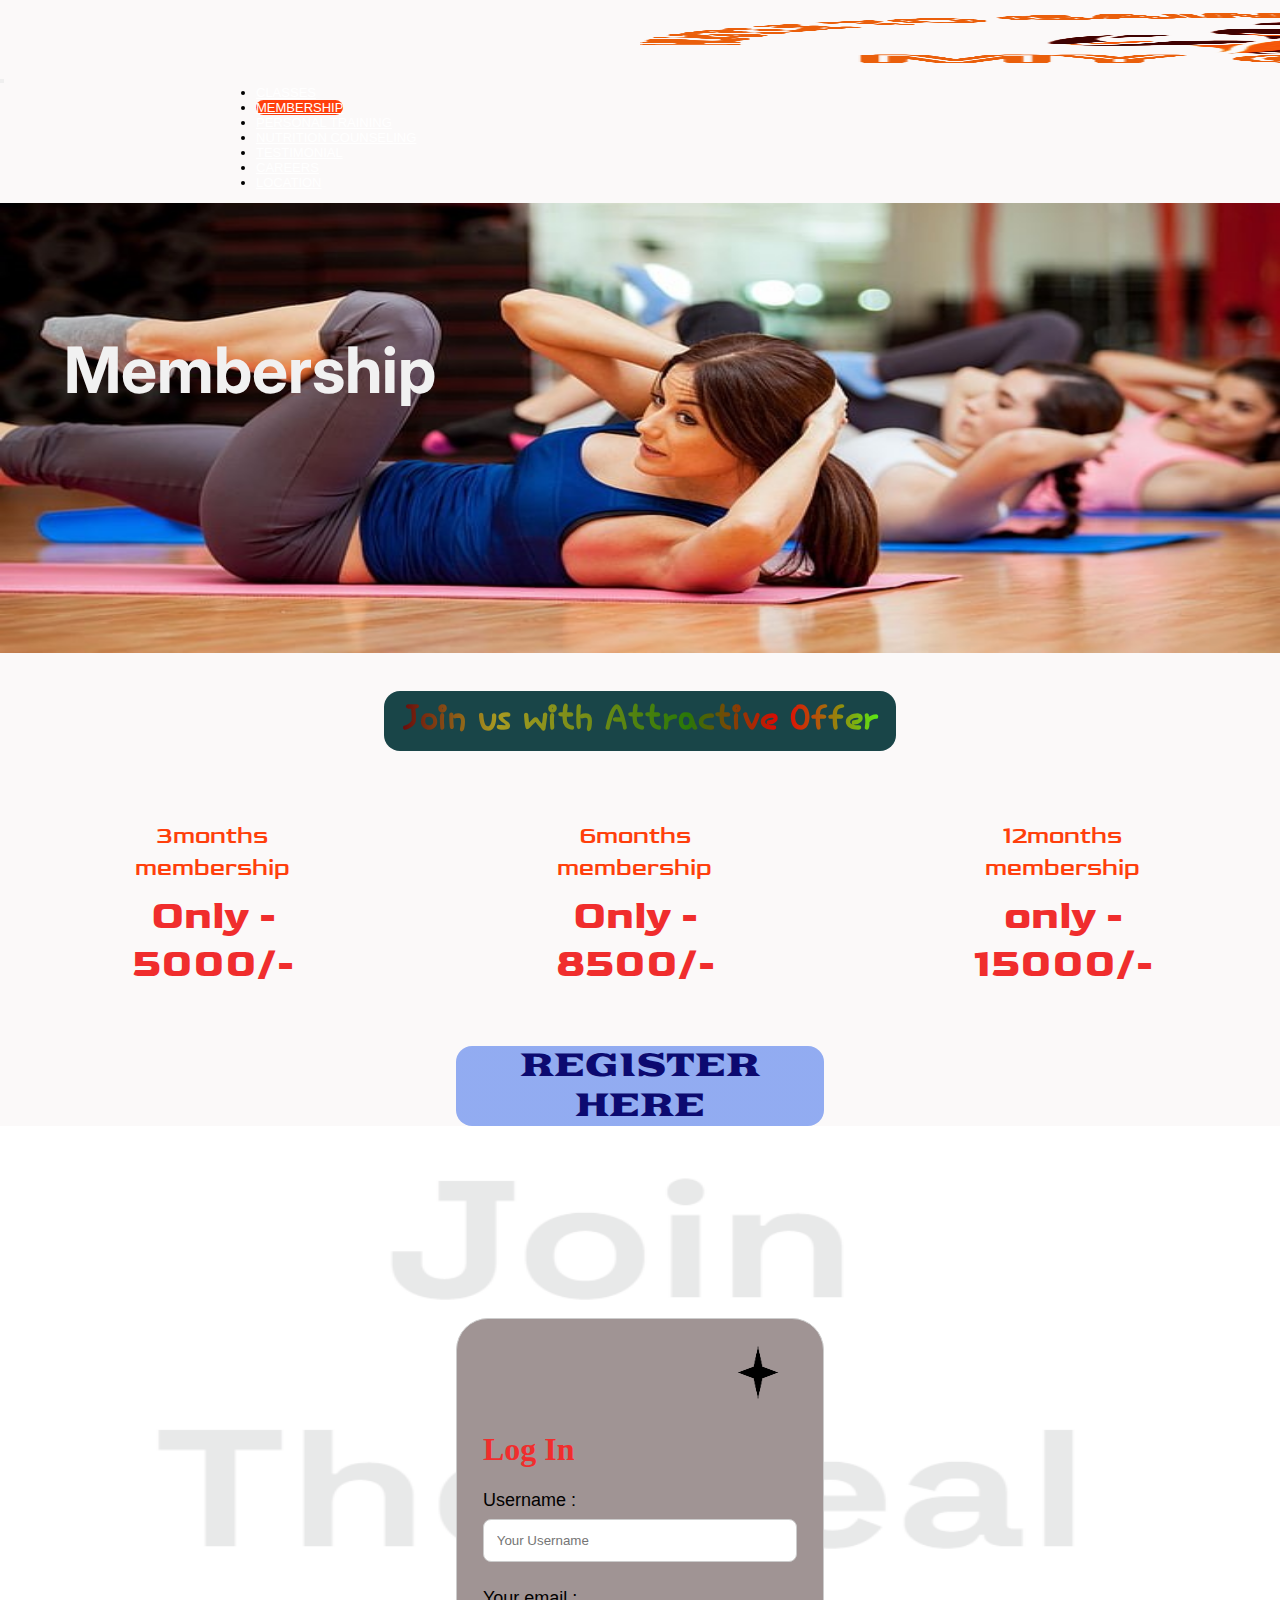
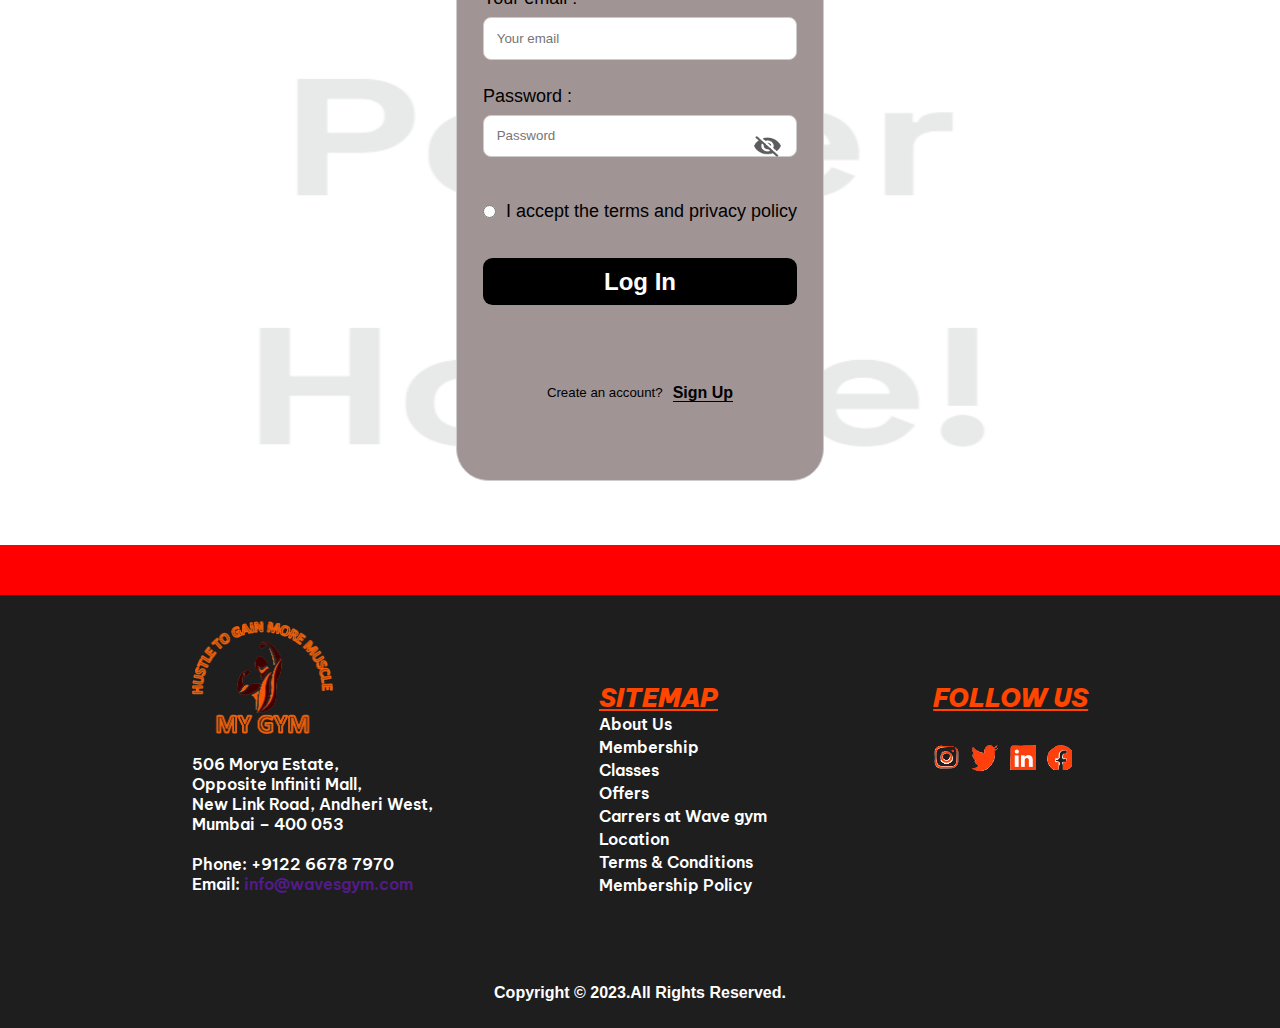
<file: membership.html>
<!DOCTYPE html>
<html lang="en">

<head>
    <meta charset="UTF-8">
    <meta name="viewport" content="width=device-width, initial-scale=1.0">
    <title>Gym: MemberShip</title>
    <link rel="stylesheet" href="style4.css">
    <link rel="stylesheet" href="style1.css">
    <link rel="stylesheet" href="style3.css">

    <link href="https://cdn.jsdelivr.net/npm/bootstrap@5.3.2/dist/css/bootstrap.min.css" rel="stylesheet"
        integrity="sha384-T3c6CoIi6uLrA9TneNEoa7RxnatzjcDSCmG1MXxSR1GAsXEV/Dwwykc2MPK8M2HN" crossorigin="anonymous">

    <script src="https://cdn.jsdelivr.net/npm/bootstrap@5.3.2/dist/js/bootstrap.bundle.min.js"
        integrity="sha384-C6RzsynM9kWDrMNeT87bh95OGNyZPhcTNXj1NW7RuBCsyN/o0jlpcV8Qyq46cDfL"
        crossorigin="anonymous"></script>


    <link rel="stylesheet" href="https://cdnjs.cloudflare.com/ajax/libs/font-awesome/4.7.0/css/font-awesome.min.css">
</head>

<body>
    <div>
        <nav class="navbar navbar-expand-lg navbar-dark bg-dark">
            <div class="container navigation">
                <a class="navbar-brand logo" href="index.html">
                    <img src="Image1/BB LOGO.png" alt="">
                </a>
                <button class="navbar-toggler" type="button" data-bs-toggle="collapse"
                    data-bs-target="#navbarSupportedContent" aria-controls="navbarSupportedContent"
                    aria-expanded="false" aria-label="Toggle navigation">
                    <span class="navbar-toggler-icon"></span>
                </button>
                <div class="collapse navbar-collapse" id="navbarSupportedContent">
                    <ul class="navbar-nav me-auto mb-2 mb-lg-0 navi">
                        <li class="nav-item navBarItem">
                            <a class="nav-link" href="classes.html">CLASSES</a>
                        </li>
                        <li class="nav-item navBarItem">
                            <a class="nav-link" href="membership.html">MEMBERSHIP</a>
                        </li>
                        <li class="nav-item navBarItem">
                            <a class="nav-link" href="personalTraining.html">PERSONAL TRAINING</a>
                        </li>
                        <li class="nav-item navBarItem">
                            <a class="nav-link" href="nutrition.html">NUTRITION COUNSELING</a>
                        </li>
                        <li class="nav-item navBarItem">
                            <a class="nav-link" href="testimonial.html">TESTIMONIAL</a>
                        </li>
                        <li class="nav-item navBarItem">
                            <a class="nav-link" href="careers.html">CAREERS</a>
                        </li>
                        <li class="nav-item navBarItem">
                            <a class="nav-link" href="location.html">LOCATION</a>
                        </li>
                    </ul>
                </div>
            </div>
        </nav>
    </div>

    <!-- Main Section -->

    <section id="header">
        <h1 class="container">Membership</h1>
    </section>

    <div class="offer">
        <strong>Join us with Attractive Offer</strong>
    </div>

    <section id="header2">
        <div class="offer2">
            <h3>3months</h>
                <h2>membership</h2>
                <h1>Only - 5000/-</h1>
        </div>

        <div class="offer2">
            <h3>6months</h>
                <h2>membership</h2>
                <h1>Only - 8500/-</h1>
        </div>

        <div class="offer2">
            <h3>12months</h>
                <h2>membership</h2>
                <h1>only - 15000/-</h1>
        </div>

    </section>

    <div class="registerBtn">
        <button>REGISTER <br> HERE</button>
    </div>

    <div class="main-fom">
        <div class="fom">
            <div class="star">
                <img src="imge4/img.png" alt="#">
            </div>
            <form class="f1" id="loginForm">
                <h1>Log In</h1>
                <label for="un">Username : </label>
                <input type="text" placeholder="Your Username">
                <br><br>
                <label for="mail">Your email :</label>
                <input type="email" placeholder="Your email">
                <br><br>
                <div class="eye-container">
                    <label for="psw">Password :</label>
                    <input type="password" placeholder="Password" id="pwd">
                    <img class="eye-open-close" src="imge4/eye-close.png" id="eyeicon1">
                </div>
                <br><br>
                <span class="chbox">
                    <input class="form-check-input" type="radio" name="radioNoLabel1" id="radioNoLabel1-1" value="">
                    <label for="i"> I accept the terms and privacy policy</label>
                </span>
                <br><br>
                <button type="submit" class="btn2">Log In</button>
                <div class="btn3">
                    <h5>Create an account?</h5>
                    <h4 class="unbreakable-underline" onclick="showSignupForm()">Sign Up</h4>
                </div>
            </form>

            <!-- SIGN UP -->

            <form class="f1" id="signupForm" style="display: none;">
                <h1>Create Account</h1>
                <label for="email">Email :</label>
                <input type="email" placeholder="Example@gmail.com">
                <br><br>
                <div class="eye-container">
                    <label for="password">Password :</label>
                    <input type="password" placeholder="Must be 8 characters">
                    <img class="eyeopenclose" src="imge4/eye-close.png" id="eyeicon2">
                </div>
                <br><br>
                <div class="eye-container">
                    <label for="confirmPassword">Confirm Password :</label>
                    <input type="password" placeholder="Repeat password">
                    <img class="eyeopenclose" src="imge4/eye-close.png" id="eyeicon3">
                </div>
                <br><br>
                <span class="chbox">
                    <input class="form-check-input" type="radio" id="radioNoLabel2-1" value="">
                    <label for="i"><strong>Daily exercise reports</strong><br> Get daily activity report via
                        email.</label>
                </span>
                <br><br>
                <span class="chbox">
                    <input class="form-check-input" type="radio" id="radioNoLabel2-2" value="">
                    <label for="i"> Also get weekly activity report via email.</label>
                </span>
                <br><br>
                <button type="submit" class="btn2">Sign Up</button>
                <div class="btn3">
                    <h5>Already have an account?</h5>
                    <h4 class="unbreakable-underline" onclick="showLoginForm()">Log In</h4>
                </div>
            </form>
        </div>
    </div>

    <div class="redLine"></div>
    <footer class="fifthSection">


        <div class="address">
            <img class="logoS" src="image3/BB LOGO.png" alt="">
            <div>
                <p>506 Morya Estate,</p>
                <p>Opposite Infiniti Mall,</p>
                <p>New Link Road, Andheri West,</p>
                <p> Mumbai – 400 053 </p>
            </div>


            <div>
                <p>Phone: +9122 6678 7970</p>
                <p>Email: <a class="email" href="">info@wavesgym.com</a> </p>
            </div>

        </div>

        <div class="aboutUs">
            <div class="heading1">SITEMAP</div>
            <div class="membership">
                <a href="">
                    <p>About Us</p>
                </a>
                <a href="">
                    <p>Membership</p>
                </a>
                <a href="">
                    <p>Classes</p>
                </a>
                <a href="">
                    <p>Offers</p>
                </a>
                <a href="">
                    <p>Carrers at Wave gym</p>
                </a>
                <a href="">
                    <p>Location</p>
                </a>
                <a href="">
                    <p>Terms & Conditions</p>
                </a>
                <a href="">
                    <p>Membership Policy</p>
                </a>
            </div>
        </div>

        <div class="followUs">
            <div class="heading2">Follow Us</div>
            <div class="icons">
                <a href=""><img src="image3/insta.png"></a>
                <a href=""><img src="image3/twitter.png"></a>
                <a href=""> <img src="image3/linkedin.png"></a>
                <a href=""><img src="image3/facebook.png"></a>
            </div>
        </div>
    </footer>

    <div class="cpy">Copyright © 2023.All Rights Reserved.</div>

    <script>
        function showLoginForm() {
            document.getElementById("signupForm").style.display = "none";
            document.getElementById("loginForm").style.display = "block";
        }

        function showSignupForm() {
            document.getElementById("loginForm").style.display = "none";
            document.getElementById("signupForm").style.display = "block";
        }

        const currentLocation = window.location.href;
        const menuItem = document.querySelectorAll('.nav-link');
        const menuLength = menuItem.length;
        for (let i = 0; i < menuLength; i++) {
            if (menuItem[i].href === currentLocation) {
                menuItem[i].classList.add('active');
            }
        }
    </script>


</body>

</html>
</file>
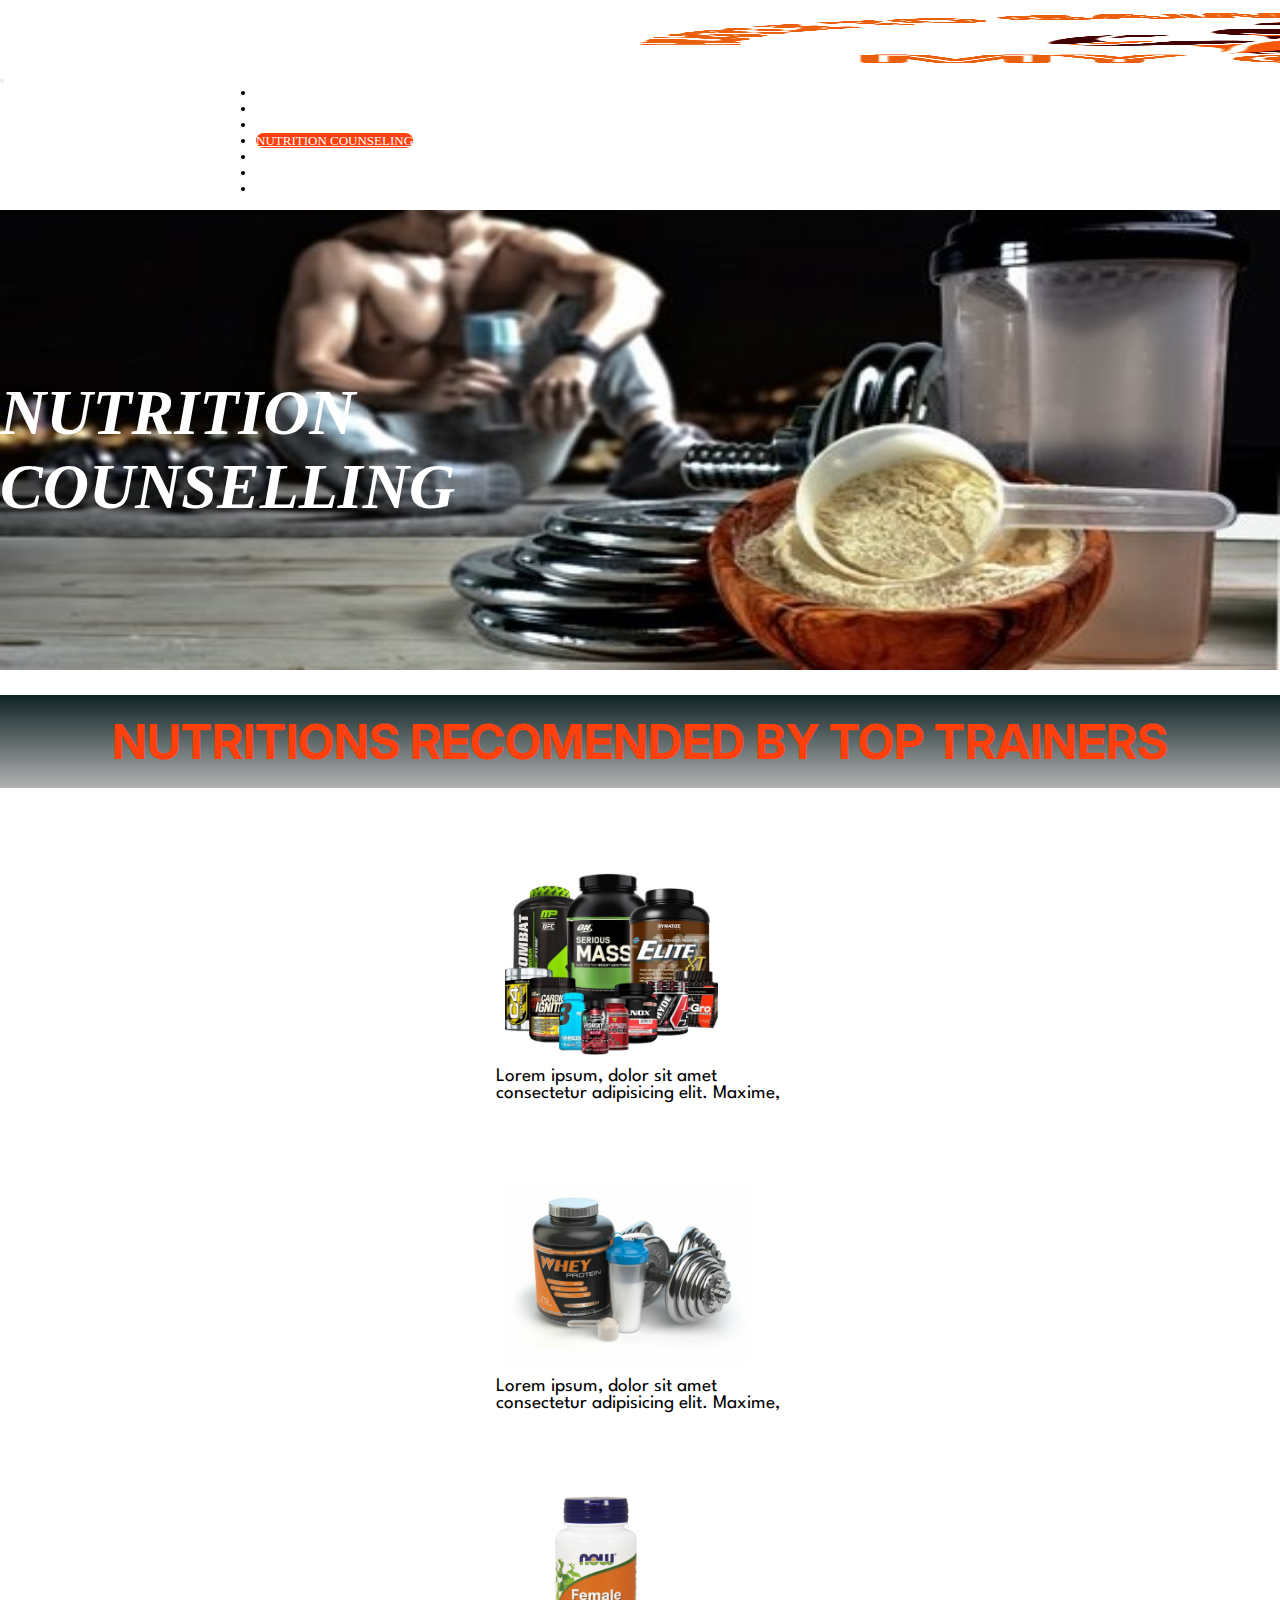
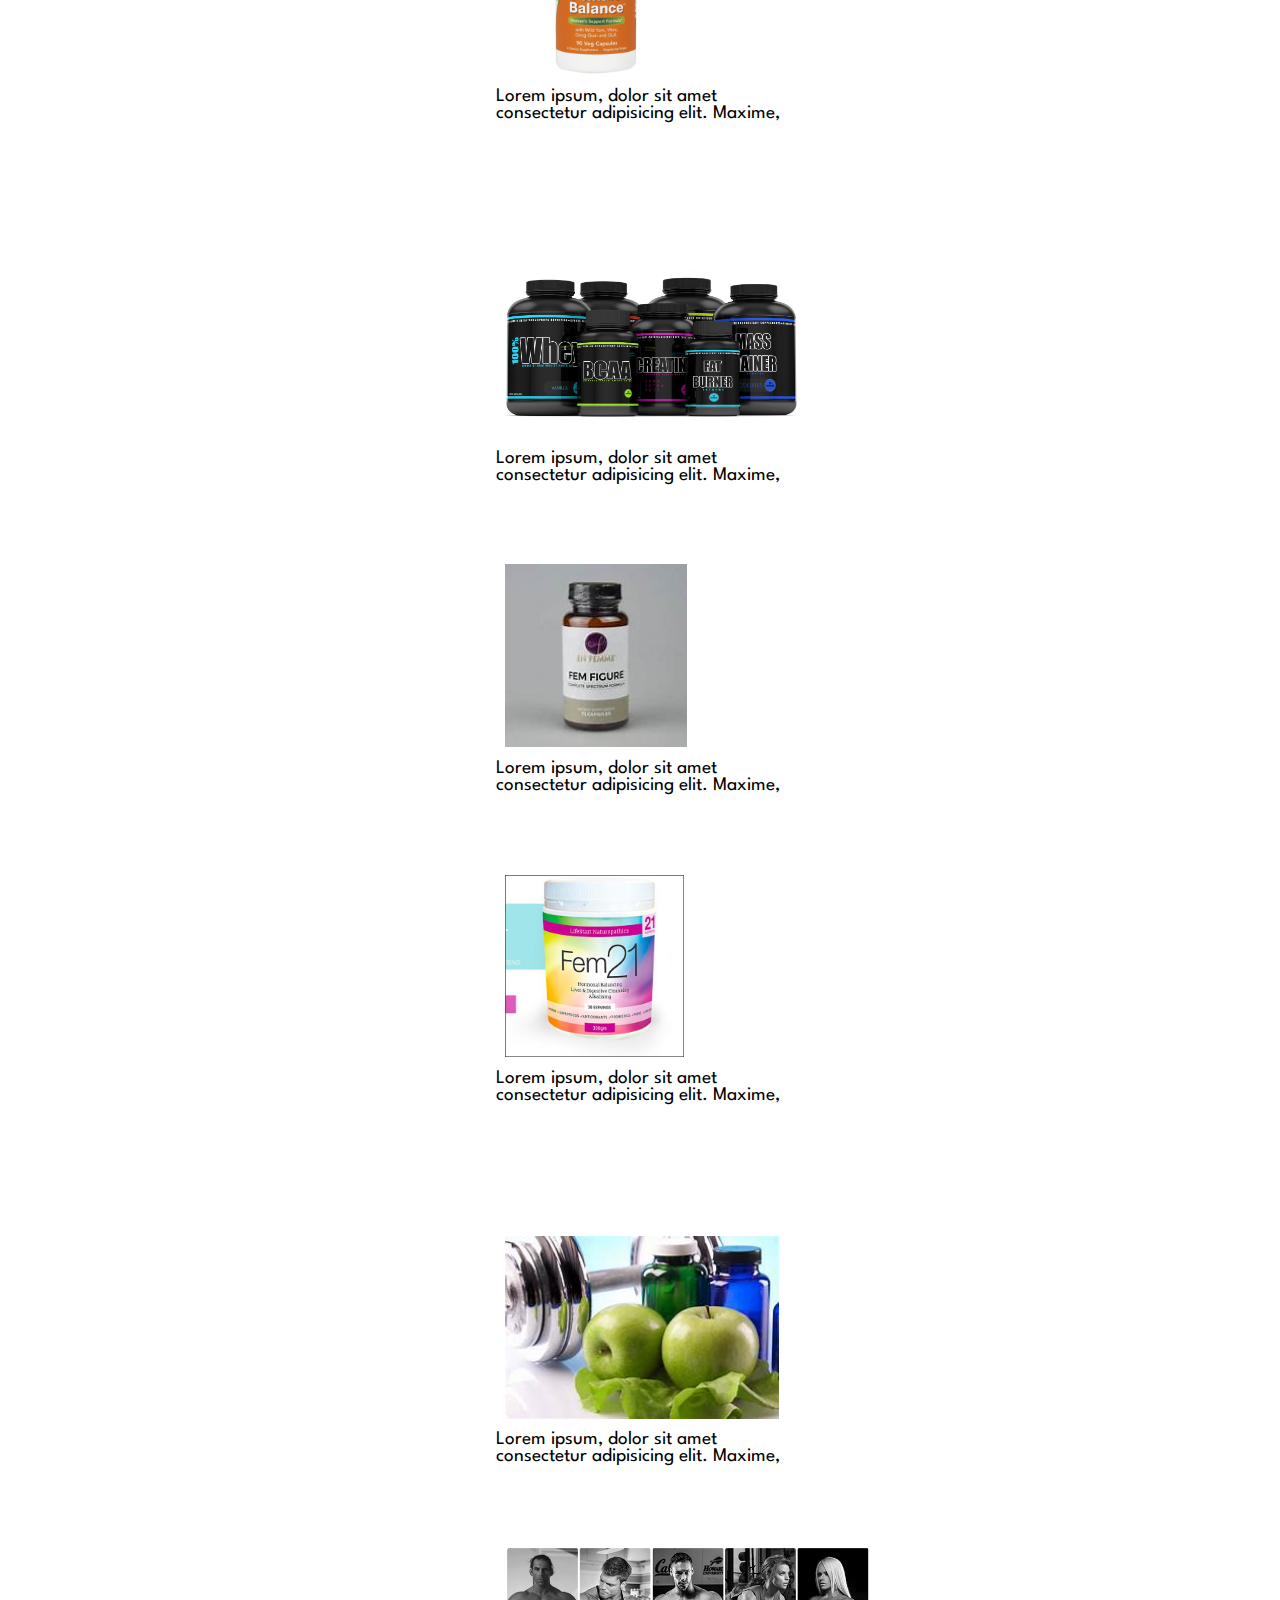
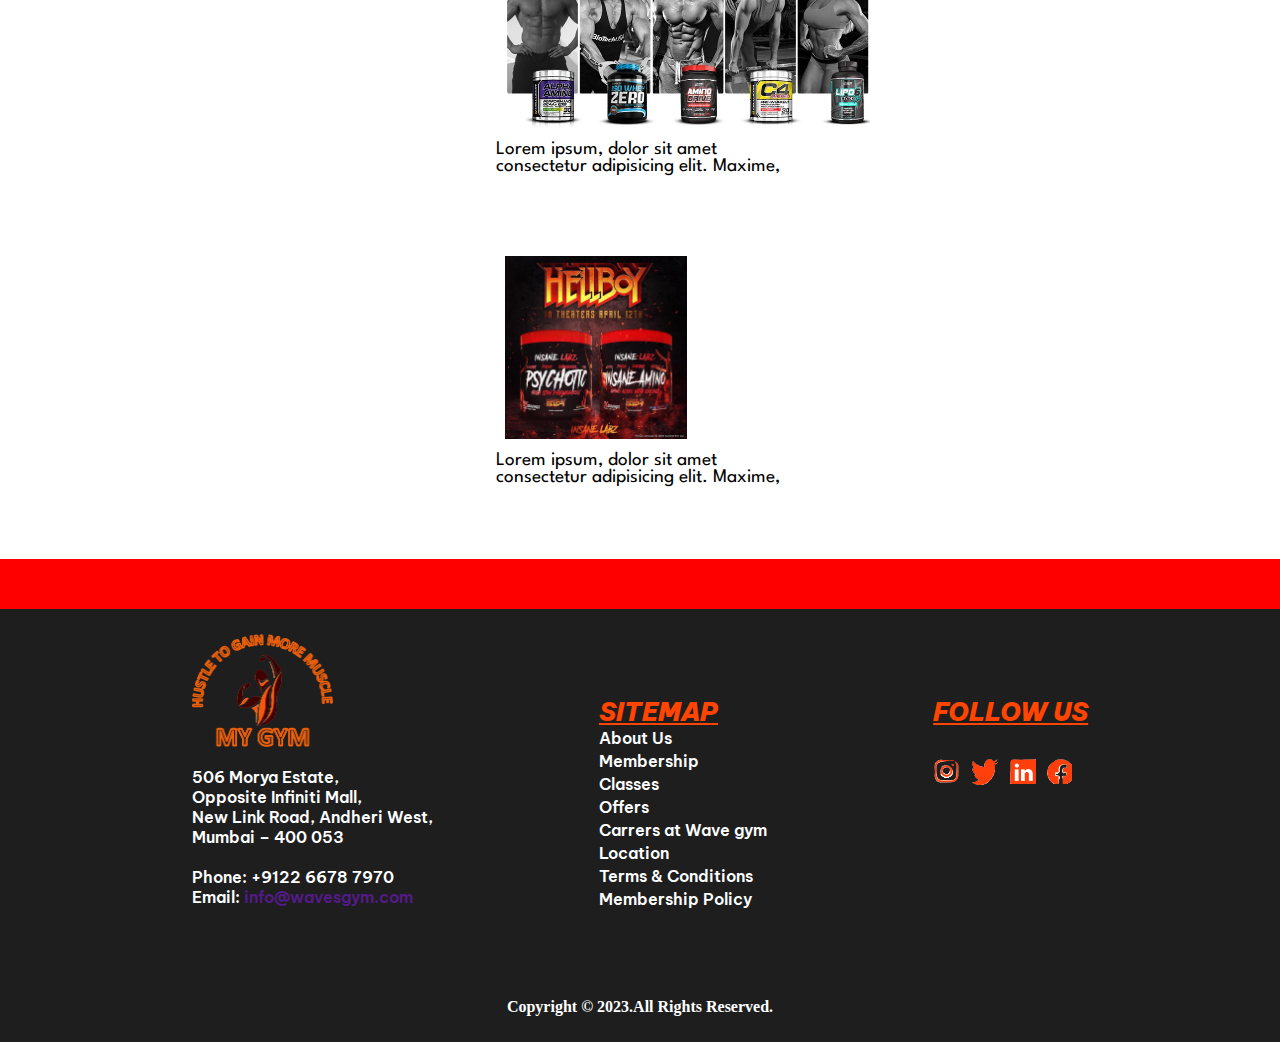
<file: nutrition.html>
<!DOCTYPE html>
<html lang="en">

<head>
    <meta charset="UTF-8">
    <meta name="viewport" content="width=device-width, initial-scale=1.0">
    <title>Gym: Nutrition Counseling</title>

    <link href="https://cdn.jsdelivr.net/npm/bootstrap@5.3.2/dist/css/bootstrap.min.css" rel="stylesheet"
        integrity="sha384-T3c6CoIi6uLrA9TneNEoa7RxnatzjcDSCmG1MXxSR1GAsXEV/Dwwykc2MPK8M2HN" crossorigin="anonymous">

    <script src="https://cdn.jsdelivr.net/npm/bootstrap@5.3.2/dist/js/bootstrap.bundle.min.js"
        integrity="sha384-C6RzsynM9kWDrMNeT87bh95OGNyZPhcTNXj1NW7RuBCsyN/o0jlpcV8Qyq46cDfL"
        crossorigin="anonymous"></script>

    <link rel="stylesheet" href="style1.css">
    <link rel="stylesheet" href="style3.css">
    <link rel="stylesheet" href="style6.css">

    <link rel="stylesheet" href="https://cdnjs.cloudflare.com/ajax/libs/font-awesome/4.7.0/css/font-awesome.min.css">
</head>

<body>
    <div>
        <nav class="navbar navbar-expand-lg navbar-dark bg-dark">
            <div class="container navigation">
                <a class="navbar-brand logo" href="index.html">
                    <img src="Image1/BB LOGO.png" alt="">
                </a>
                <button class="navbar-toggler" type="button" data-bs-toggle="collapse"
                    data-bs-target="#navbarSupportedContent" aria-controls="navbarSupportedContent"
                    aria-expanded="false" aria-label="Toggle navigation">
                    <span class="navbar-toggler-icon"></span>
                </button>
                <div class="collapse navbar-collapse" id="navbarSupportedContent">
                    <ul class="navbar-nav me-auto mb-2 mb-lg-0 navi">
                        <li class="nav-item navBarItem">
                            <a class="nav-link" href="classes.html">CLASSES</a>
                        </li>
                        <li class="nav-item navBarItem">
                            <a class="nav-link" href="membership.html">MEMBERSHIP</a>
                        </li>
                        <li class="nav-item navBarItem">
                            <a class="nav-link" href="personalTraining.html">PERSONAL TRAINING</a>
                        </li>
                        <li class="nav-item navBarItem">
                            <a class="nav-link" href="nutrition.html">NUTRITION COUNSELING</a>
                        </li>
                        <li class="nav-item navBarItem">
                            <a class="nav-link" href="testimonial.html">TESTIMONIAL</a>
                        </li>
                        <li class="nav-item navBarItem">
                            <a class="nav-link" href="careers.html">CAREERS</a>
                        </li>
                        <li class="nav-item navBarItem">
                            <a class="nav-link" href="location.html">LOCATION</a>
                        </li>
                    </ul>
                </div>
            </div>
        </nav>
    </div>

    <div class="nutriFS">
        <h1 class="container nfsHead">NUTRITION <br> COUNSELLING</h1>
    </div>

    <div>
        <h1 class="nutriSS">NUTRITIONS RECOMENDED BY TOP TRAINERS</h1>
    </div>

    <div class="container nutriTS">
        <div>
            <div class="row row-cols-12 row-cols-sm-12 row-cols-md-3">
                <div class="col nutriCard">
                    <div class="card container nutriImg" style="width: 18rem;">
                        <img src="Image6/1.JPG" class="card-img-top todayDealImage" alt="...">
                        <p>Lorem ipsum, dolor sit amet consectetur adipisicing elit. Maxime,</p>
                    </div>
                </div>
                <div class="col nutriCard">
                    <div class="card container nutriImg" style="width: 18rem;">
                        <img src="Image6/2.webp" class="card-img-top todayDealImage" alt="...">
                        <p>Lorem ipsum, dolor sit amet consectetur adipisicing elit. Maxime,</p>
                    </div>
                </div>
                <div class="col nutriCard">
                    <div class="card container nutriImg" style="width: 18rem;">
                        <img src="Image6/3.png" class="card-img-top todayDealImage" alt="...">
                        <p>Lorem ipsum, dolor sit amet consectetur adipisicing elit. Maxime,</p>
                    </div>
                </div>
            </div>
        </div>
    </div>
    <div class="container nutriTS">
        <div>
            <div class="row row-cols-12 row-cols-sm-12 row-cols-md-3">
                <div class="col nutriCard">
                    <div class="card container nutriImg" style="width: 18rem;">
                        <img src="Image6/4.jpeg" class="card-img-top todayDealImage" alt="...">
                        <p>Lorem ipsum, dolor sit amet consectetur adipisicing elit. Maxime,</p>
                    </div>
                </div>
                <div class="col nutriCard">
                    <div class="card container nutriImg" style="width: 18rem;">
                        <img src="Image6/5.jpeg" class="card-img-top todayDealImage" alt="...">
                        <p>Lorem ipsum, dolor sit amet consectetur adipisicing elit. Maxime,</p>
                    </div>
                </div>
                <div class="col nutriCard">
                    <div class="card container nutriImg" style="width: 18rem;">
                        <img src="Image6/6.jpg" class="card-img-top todayDealImage" alt="...">
                        <p>Lorem ipsum, dolor sit amet consectetur adipisicing elit. Maxime,</p>
                    </div>
                </div>
            </div>
        </div>
    </div>
    <div class="container nutriTS">
        <div>
            <div class="row row-cols-12 row-cols-sm-12 row-cols-md-3">
                <div class="col nutriCard">
                    <div class="card container nutriImg" style="width: 18rem;">
                        <img src="Image6/7.jpeg" class="card-img-top todayDealImage" alt="...">
                        <p>Lorem ipsum, dolor sit amet consectetur adipisicing elit. Maxime,</p>
                    </div>
                </div>
                <div class="col nutriCard">
                    <div class="card container nutriImg" style="width: 18rem;">
                        <img src="Image6/8.webp" class="card-img-top todayDealImage" alt="...">
                        <p>Lorem ipsum, dolor sit amet consectetur adipisicing elit. Maxime,</p>
                    </div>
                </div>
                <div class="col nutriCard">
                    <div class="card container nutriImg" style="width: 18rem;">
                        <img src="Image6/9.jpg" class="card-img-top todayDealImage" alt="...">
                        <p>Lorem ipsum, dolor sit amet consectetur adipisicing elit. Maxime,</p>
                    </div>
                </div>
            </div>
        </div>
    </div>

    <div class="redLine"></div>
    <footer class="fifthSection">
        <div class="address">
            <img class="logoS" src="Image1/BB LOGO.png" alt="">
            <div>
                <p>506 Morya Estate,</p>
                <p>Opposite Infiniti Mall,</p>
                <p>New Link Road, Andheri West,</p>
                <p> Mumbai – 400 053 </p>
            </div>
            <div>
                <p>Phone: +9122 6678 7970</p>
                <p>Email: <a class="email" href="">info@wavesgym.com</a> </p>
            </div>
        </div>

        <div class="aboutUs">
            <div class="heading1">SITEMAP</div>
            <div class="membership">
                <a href="">
                    <p>About Us</p>
                </a>
                <a href="">
                    <p>Membership</p>
                </a>
                <a href="">
                    <p>Classes</p>
                </a>
                <a href="">
                    <p>Offers</p>
                </a>
                <a href="">
                    <p>Carrers at Wave gym</p>
                </a>
                <a href="">
                    <p>Location</p>
                </a>
                <a href="">
                    <p>Terms & Conditions</p>
                </a>
                <a href="">
                    <p>Membership Policy</p>
                </a>
            </div>
        </div>

        <div class="followUs">
            <div class="heading2">Follow Us</div>
            <div class="icons">
                <a href=""><img src="Image1/insta.png"></a>
                <a href=""><img src="Image1/twitter.png"></a>
                <a href=""> <img src="Image1/linkedin.png"></a>
                <a href=""><img src="Image1/facebook.png"></a>
            </div>
        </div>
    </footer>

    <div class="cpy">Copyright © 2023.All Rights Reserved.</div>

    <script>
        const currentLocation = window.location.href;
        const menuItem = document.querySelectorAll('.nav-link');
        const menuLength = menuItem.length;
        for (let i = 0; i < menuLength; i++) {
            if (menuItem[i].href === currentLocation) {
                menuItem[i].classList.add('active');
            }
        }
    </script>
</body>

</html>
</file>
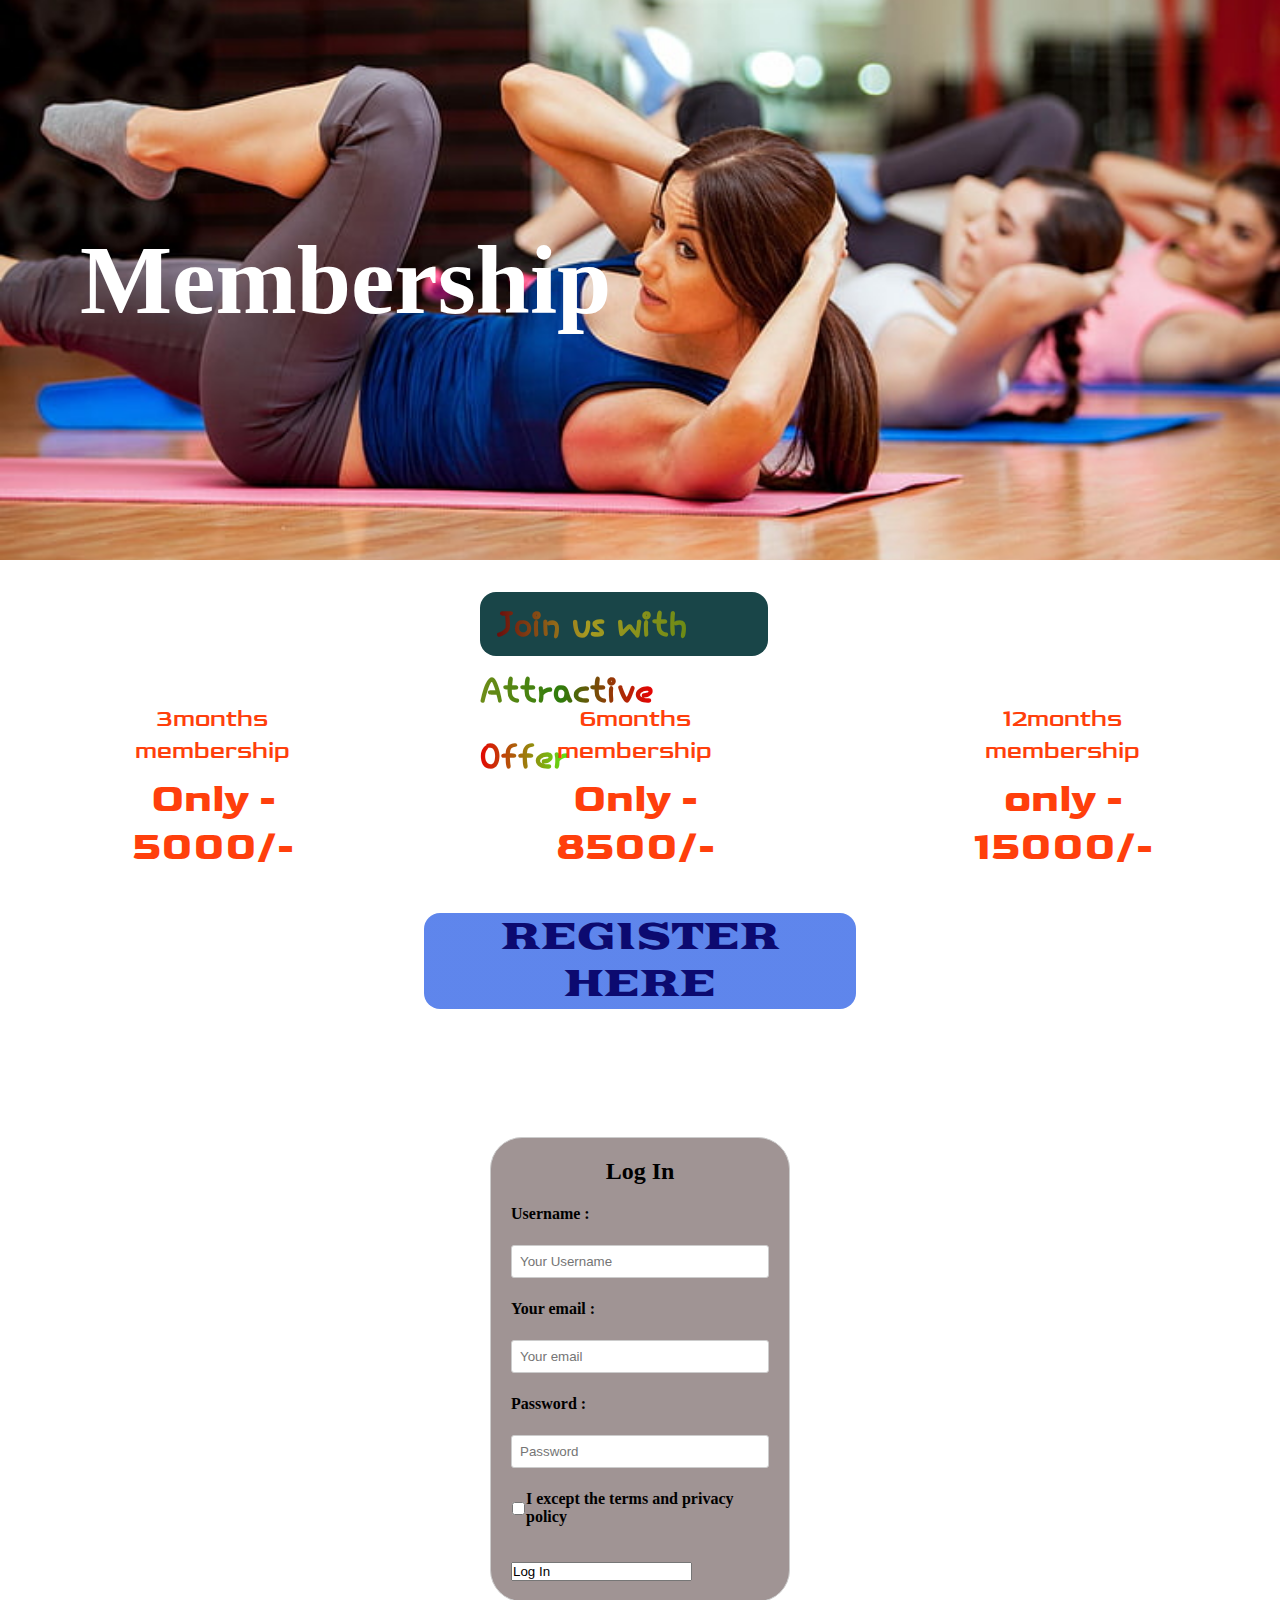
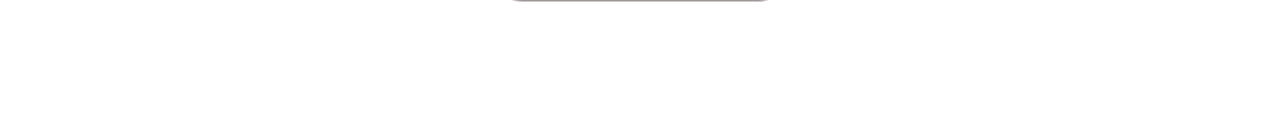
<file: page3.html>
<!DOCTYPE html>
<html lang="en">
<head>
    <meta charset="UTF-8">
    <meta name="viewport" content="width=device-width, initial-scale=1.0">
    <title>MemberShip</title>
    <link rel="stylesheet" href="page3.css">
</head>
<body>
    <!-- Main Section -->

    <section id="header">
        <h1>Membership</h1>
    </section>

    <div class="offer">
        <strong>Join us with Attractive Offer</strong>
    </div>

    <section id="header2">
        <div class="offer2">
            <h3>3months</h>
            <h2>membership</h2>
            <h1>Only - 5000/-</h1>
        </div>

        <div class="offer2">
            <h3>6months</h>
            <h2>membership</h2>
            <h1>Only - 8500/-</h1>
        </div>

        <div class="offer2">
            <h3>12months</h>
            <h2>membership</h2>
            <h1>only - 15000/-</h1>
        </div>
    
    </section>

    <div class="btn">
        <button>REGISTER HERE</button>
    </div>

    <div class="fom">
       <b>Log In</b> 
       <form class="f1">
          <label for="un">Username : </label>   
          <br>    
          <input type="text" id="un" name="Username"          
           placeholder="Your Username">
           <br><br>
          <label for="mail">Your email :</label>
          <br>        
          <input type="email" id="mail"  name="em"          
           placeholder="Your email">
           <br><br>
          <label for="psw">Password :</label> 
          <br>        
          <input type="password" id="psw"  name="psw"          
           placeholder="Password">
           <br><br>
           <span class="chbox">
             <input type="checkbox" name="i" id="i">         
             <label for="i">I except the terms and privacy policy</label>
           </span>   
           <br><br>
           <input type="LogIn" value="Log In">
            
       </form>
    </div>
    



</body>
</html>
</file>
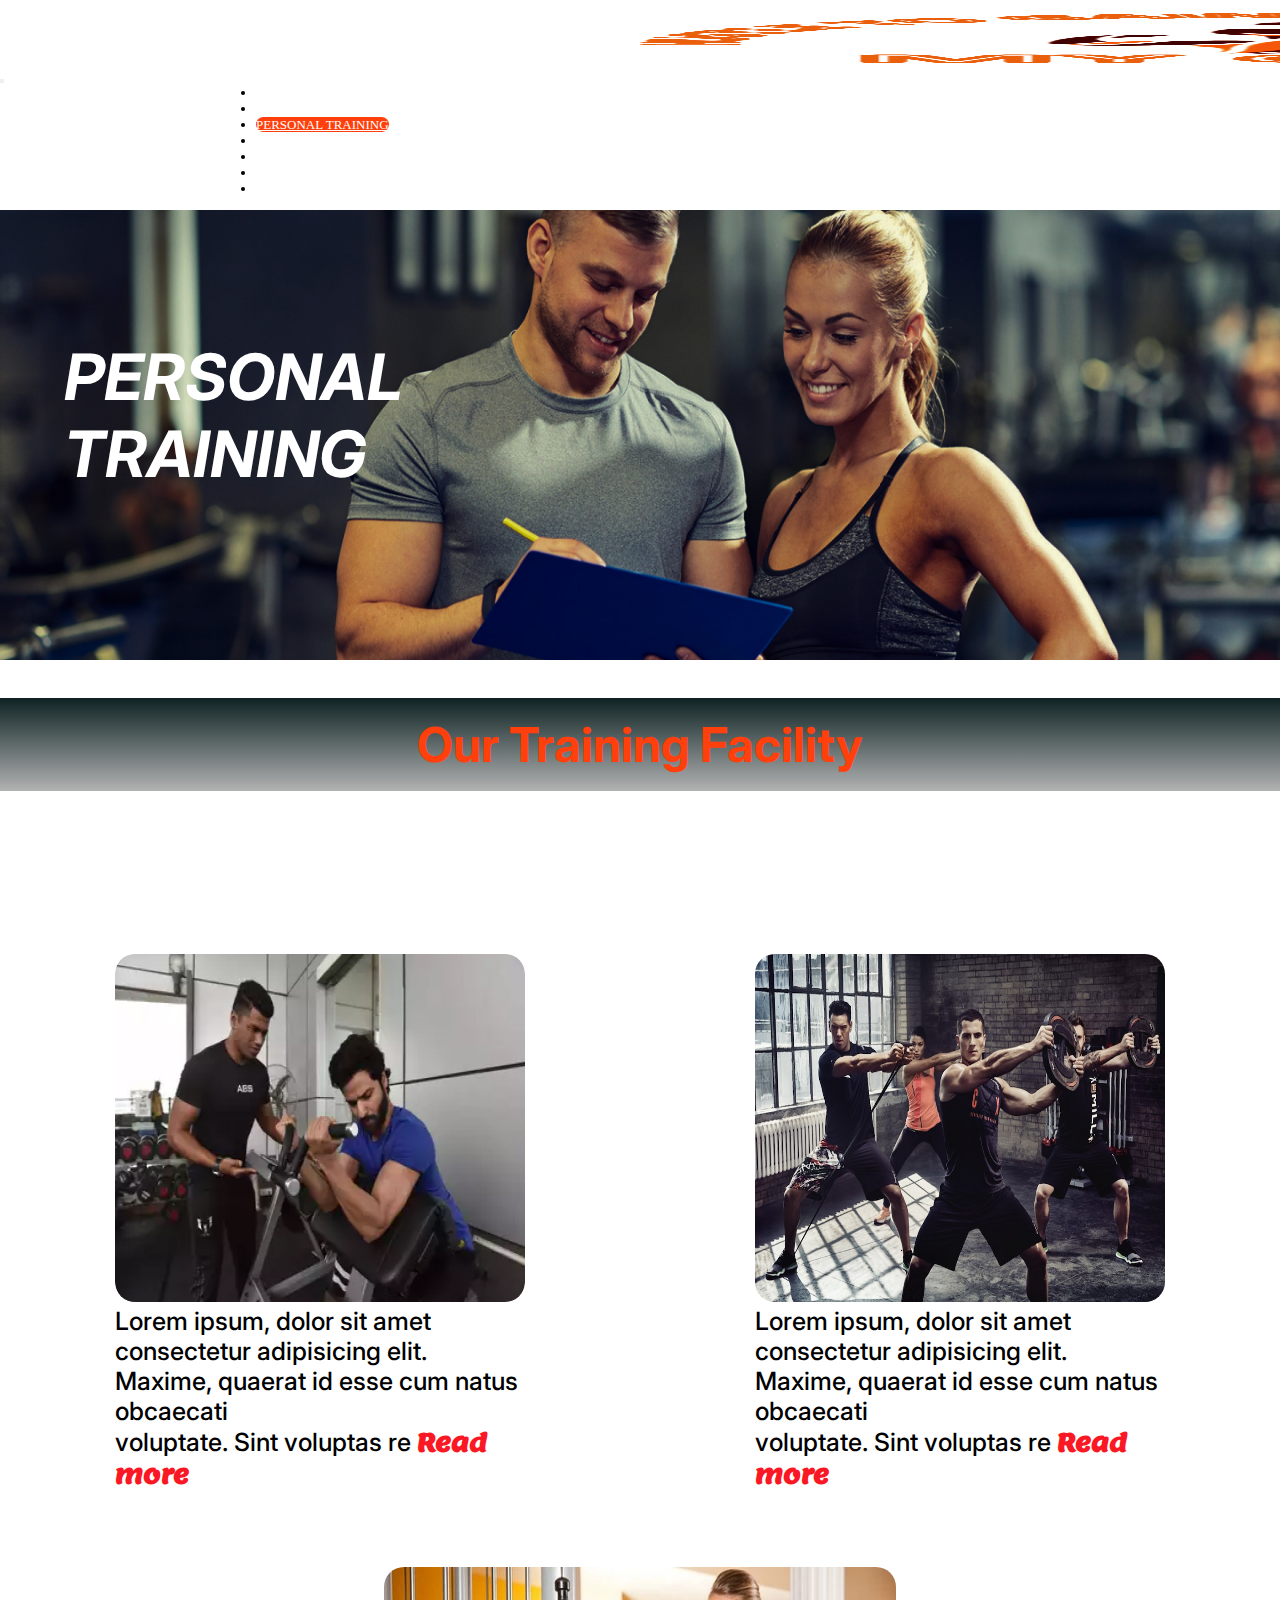
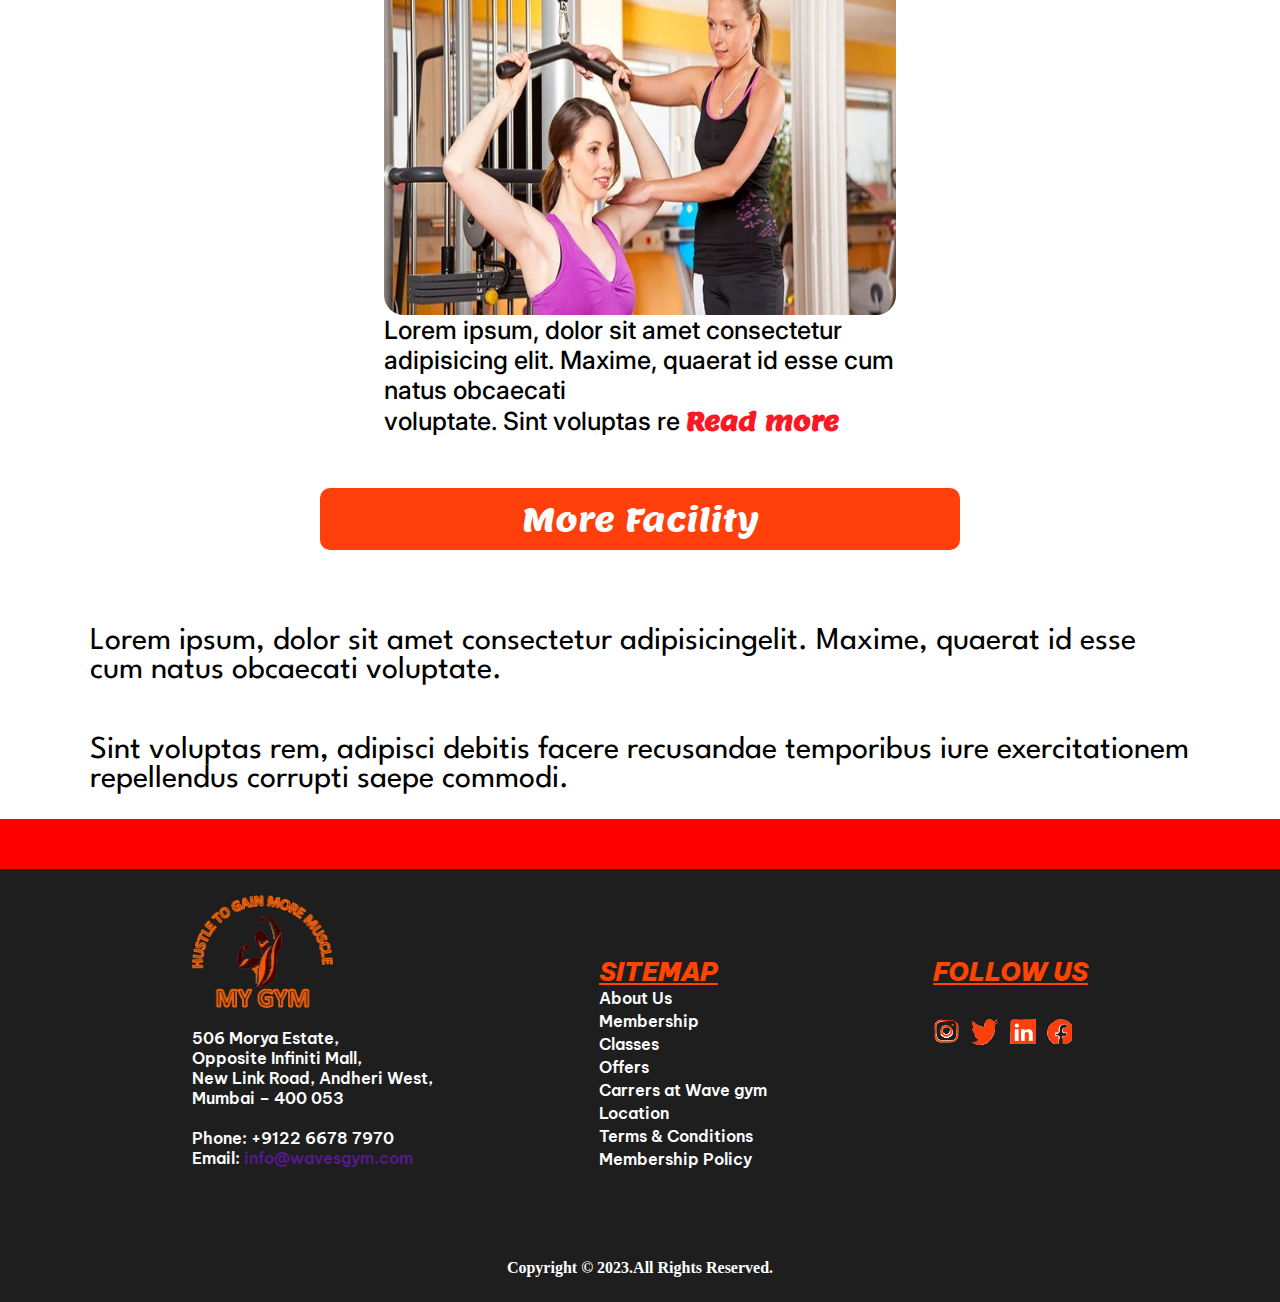
<file: personalTraining.html>
<!DOCTYPE html>
<html lang="en">

<head>
    <meta charset="UTF-8">
    <meta name="viewport" content="width=device-width, initial-scale=1.0">
    <title>Gym: Personal Training</title>
    <link rel="stylesheet" href="style3.css">
    <link rel="stylesheet" href="style1.css">

    <link href="https://cdn.jsdelivr.net/npm/bootstrap@5.3.2/dist/css/bootstrap.min.css" rel="stylesheet"
        integrity="sha384-T3c6CoIi6uLrA9TneNEoa7RxnatzjcDSCmG1MXxSR1GAsXEV/Dwwykc2MPK8M2HN" crossorigin="anonymous">

    <script src="https://cdn.jsdelivr.net/npm/bootstrap@5.3.2/dist/js/bootstrap.bundle.min.js"
        integrity="sha384-C6RzsynM9kWDrMNeT87bh95OGNyZPhcTNXj1NW7RuBCsyN/o0jlpcV8Qyq46cDfL"
        crossorigin="anonymous"></script>


    <link rel="stylesheet" href="https://cdnjs.cloudflare.com/ajax/libs/font-awesome/4.7.0/css/font-awesome.min.css">

</head>

<body>

    <!-- NavBafacillityr -->
    <div>
        <nav class="navbar navbar-expand-lg navbar-dark bg-dark">
            <div class="container navigation">
                <a class="navbar-brand logo" href="index.html">
                    <img src="Image1/BB LOGO.png" alt="">
                </a>
                <button class="navbar-toggler" type="button" data-bs-toggle="collapse"
                    data-bs-target="#navbarSupportedContent" aria-controls="navbarSupportedContent"
                    aria-expanded="false" aria-label="Toggle navigation">
                    <span class="navbar-toggler-icon"></span>
                </button>
                <div class="collapse navbar-collapse" id="navbarSupportedContent">
                    <ul class="navbar-nav me-auto mb-2 mb-lg-0 navi">
                        <li class="nav-item navBarItem">
                            <a class="nav-link" href="classes.html">CLASSES</a>
                        </li>
                        <li class="nav-item navBarItem">
                            <a class="nav-link" href="membership.html">MEMBERSHIP</a>
                        </li>
                        <li class="nav-item navBarItem">
                            <a class="nav-link" href="personalTraining.html">PERSONAL TRAINING</a>
                        </li>
                        <li class="nav-item navBarItem">
                            <a class="nav-link" href="nutrition.html">NUTRITION COUNSELING</a>
                        </li>
                        <li class="nav-item navBarItem">
                            <a class="nav-link" href="testimonial.html">TESTIMONIAL</a>
                        </li>
                        <li class="nav-item navBarItem">
                            <a class="nav-link" href="careers.html">CAREERS</a>
                        </li>
                        <li class="nav-item navBarItem">
                            <a class="nav-link" href="location.html">LOCATION</a>
                        </li>
                    </ul>
                </div>
            </div>
        </nav>
    </div>

    <!-- personalTraining Section -->
    <div class="personalTraining">
        <div class="sagar">
            <p class="ptPara container">PERSONAL <br> TRAINING</p>
        </div>

        <div class="facillity">Our Training Facility</div>

        <!-- Hero Section -->
        <div class="main_section">
            <div class="heroSection">
                <div class="flexBox">
                    <img src="image3/first.jpg" alt="">
                    <p>Lorem ipsum, dolor sit amet consectetur
                        adipisicing elit. Maxime, quaerat id esse
                        cum natus obcaecati
                    <p>voluptate. Sint voluptas re <span class="read_more">Read more</span></p>
                </div>

                <div class="flexBox">
                    <img src="image3/maleTrainer.jpg" alt="">
                    <p>Lorem ipsum, dolor sit amet consectetur
                        adipisicing elit. Maxime, quaerat id esse
                        cum natus obcaecati
                    <p>voluptate. Sint voluptas re <span class="read_more">Read more</span></p>
                </div>

            </div>

            <div class="box3">
                <img src="image3/FemaleTrainer.jpg" alt="">
                <p>Lorem ipsum, dolor sit amet consectetur
                    adipisicing elit. Maxime, quaerat id esse
                    cum natus obcaecati
                <p>voluptate. Sint voluptas re <span class="read_more">Read more</span></p>

                </p>
            </div>

            <div class="btn1">
                More Facility
            </div>

            <div id="paras">
                <p class="para1">Lorem ipsum, dolor sit amet consectetur adipisicingelit. Maxime, quaerat id esse cum
                    natus obcaecati
                    voluptate.
                </p>
                <p class="para2"> Sint voluptas rem, adipisci debitis facere recusandae
                    temporibus iure exercitationem repellendus corrupti saepe commodi.
                </p>
            </div>
        </div>

    </div>

    <div class="redLine"></div>
    <footer class="fifthSection">


        <div class="address">
            <img class="logoS" src="image3/BB LOGO.png" alt="">
            <div>
                <p>506 Morya Estate,</p>
                <p>Opposite Infiniti Mall,</p>
                <p>New Link Road, Andheri West,</p>
                <p> Mumbai – 400 053 </p>
            </div>


            <div>
                <p>Phone: +9122 6678 7970</p>
                <p>Email: <a class="email" href="">info@wavesgym.com</a> </p>
            </div>

        </div>

        <div class="aboutUs">
            <div class="heading1">SITEMAP</div>
            <div class="membership">
                <a href="">
                    <p>About Us</p>
                </a>
                <a href="">
                    <p>Membership</p>
                </a>
                <a href="">
                    <p>Classes</p>
                </a>
                <a href="">
                    <p>Offers</p>
                </a>
                <a href="">
                    <p>Carrers at Wave gym</p>
                </a>
                <a href="">
                    <p>Location</p>
                </a>
                <a href="">
                    <p>Terms & Conditions</p>
                </a>
                <a href="">
                    <p>Membership Policy</p>
                </a>
            </div>
        </div>

        <div class="followUs">
            <div class="heading2">Follow Us</div>
            <div class="icons">
                <a href=""><img src="image3/insta.png"></a>
                <a href=""><img src="image3/twitter.png"></a>
                <a href=""> <img src="image3/linkedin.png"></a>
                <a href=""><img src="image3/facebook.png"></a>
            </div>
        </div>


    </footer>

    <div class="cpy">Copyright © 2023.All Rights Reserved.</div>

    <script>
        const currentLocation = window.location.href;
        const menuItem = document.querySelectorAll('.nav-link');
        const menuLength = menuItem.length;
        for (let i = 0; i < menuLength; i++) {
            if (menuItem[i].href === currentLocation) {
                menuItem[i].classList.add('active');
            }
        }
    </script>

</body>

</html>
</file>
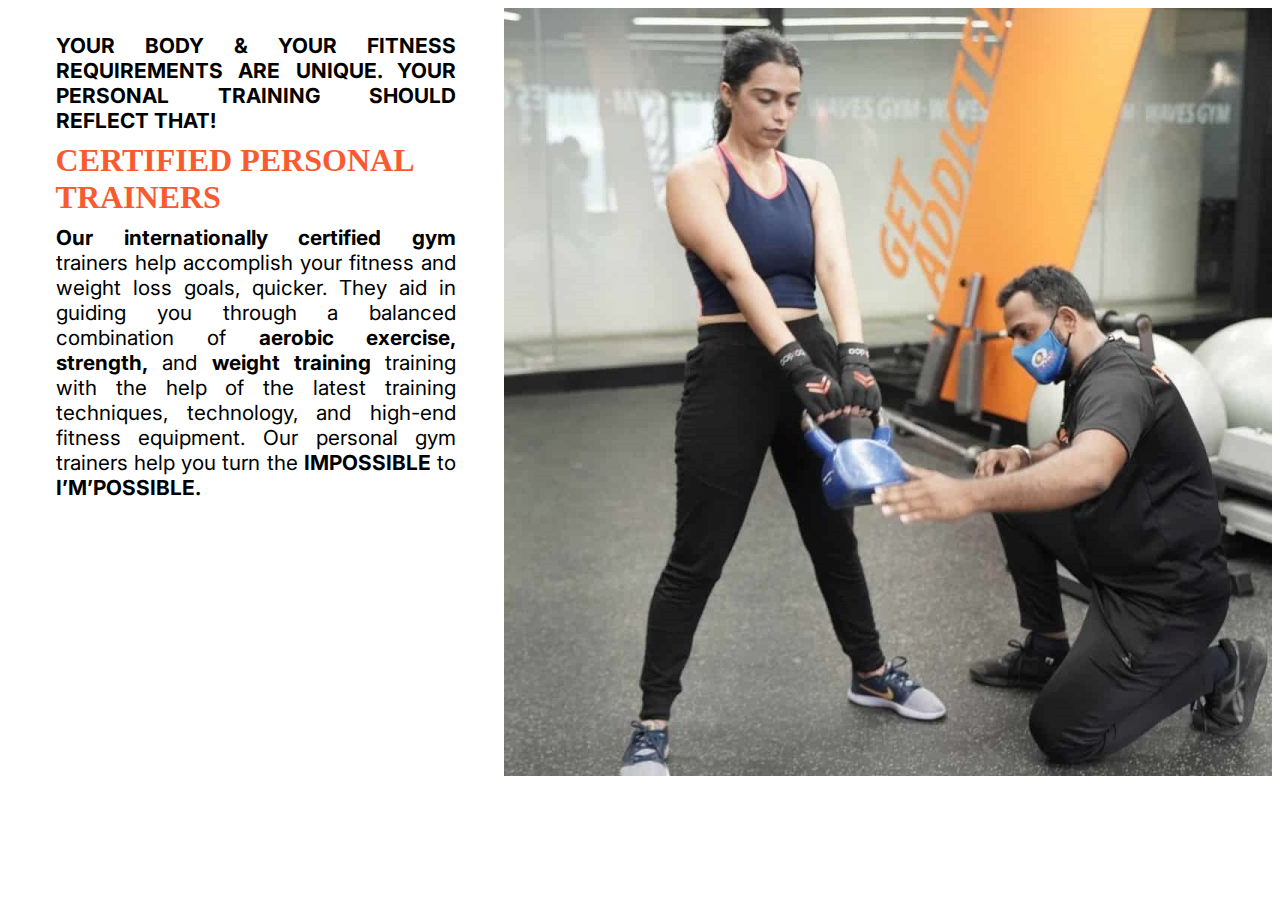
<file: secondsection.html>
<!DOCTYPE html>
<html lang="en">

<head>
    <meta charset="UTF-8">
    <meta name="viewport" content="width=device-width, initial-scale=1.0">
    <title>Document</title>
    <link rel="stylesheet" href="style2.css">
</head>

<body>
    <div class="second">
        <div class="second2">
            <p class="ssP"><b>YOUR BODY & YOUR FITNESS REQUIREMENTS ARE UNIQUE. YOUR PERSONAL TRAINING SHOULD REFLECT THAT!</b></p>
            <h1 class="ssHead">CERTIFIED PERSONAL <br>TRAINERS</br></h1>
            <p class="ssP"><b>Our internationally certified gym</b> trainers help accomplish your fitness and weight loss goals,
                quicker.
                They aid in guiding you through a balanced combination of <b>aerobic exercise, strength,</b> and
                <b>weight training</b>
                training with the help of the latest training techniques, technology, and high-end fitness equipment.
                Our personal gym trainers help you turn the <b>IMPOSSIBLE</b> to <b>I’M’POSSIBLE.</b></p>
        </div>

        <div class="image">
            <img src="image2/gymFront.jpg" />
        </div>




    </div>

</body>

</html>
</file>
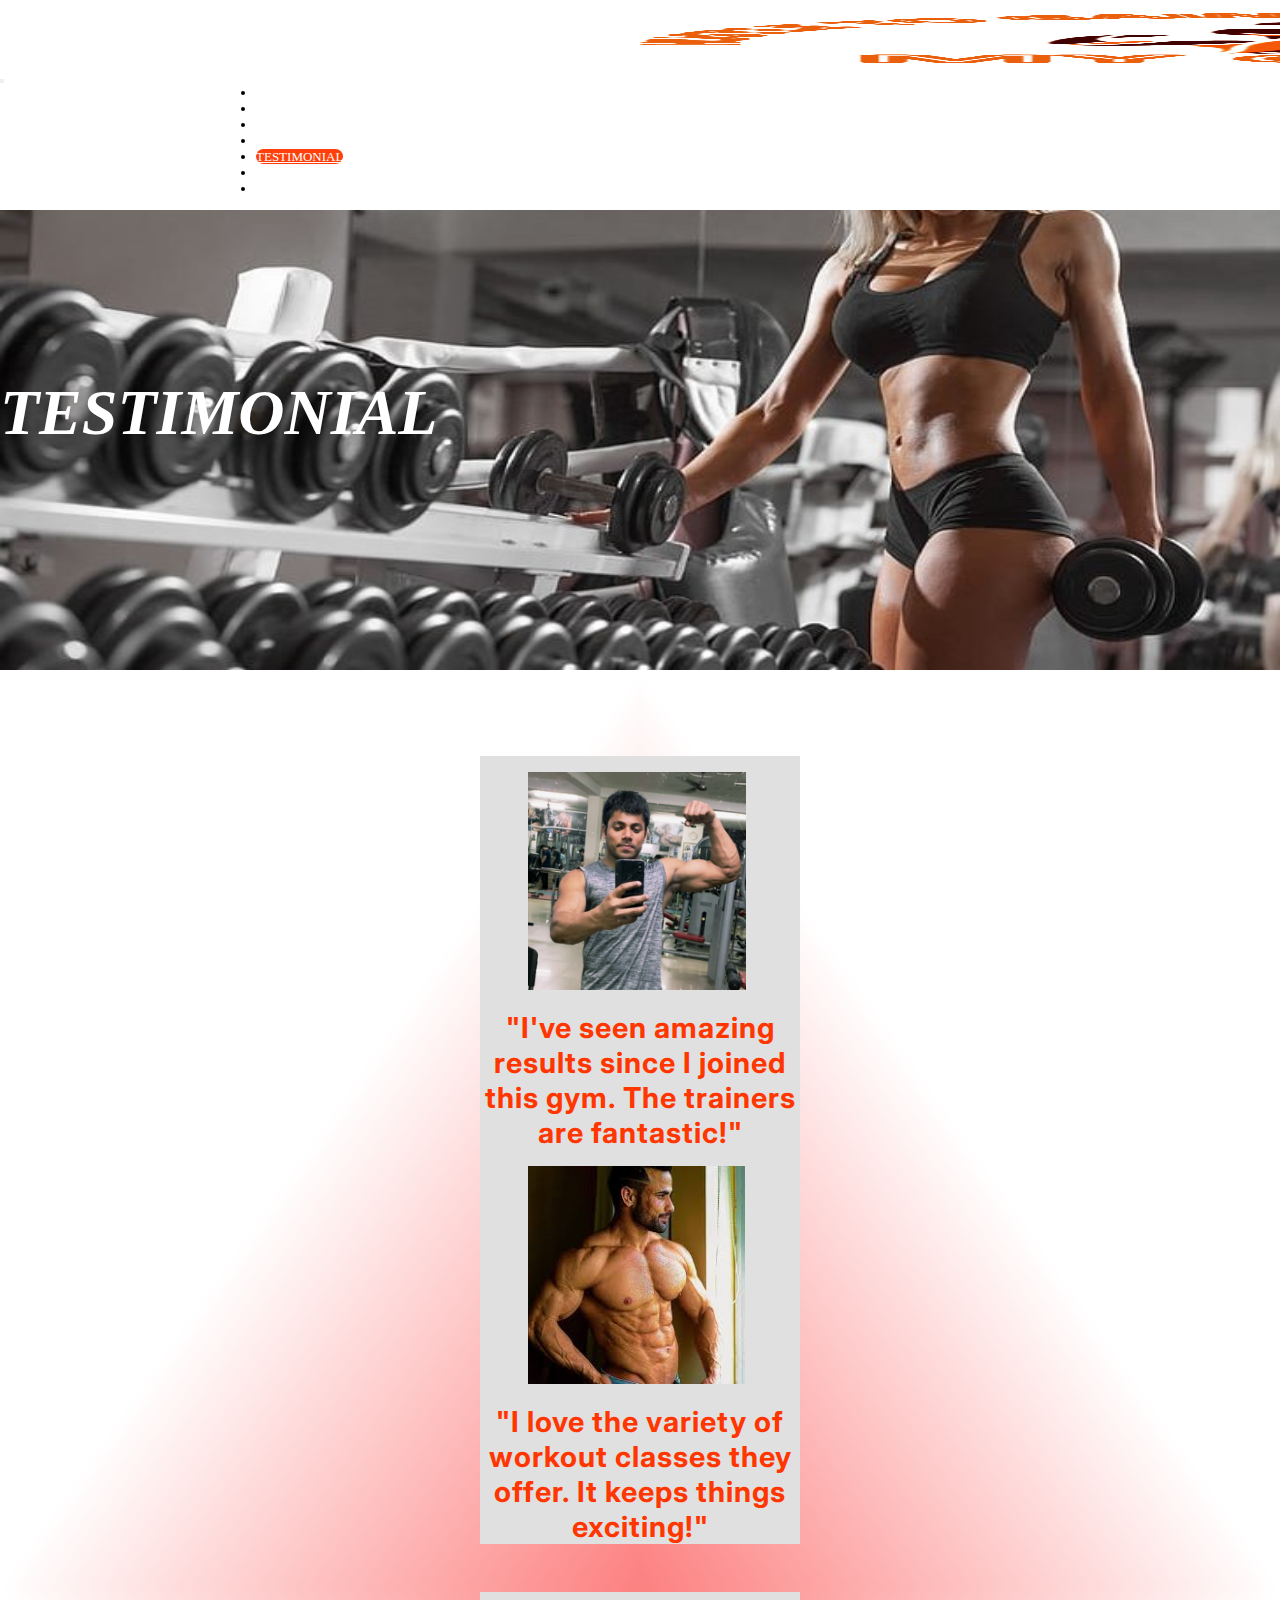
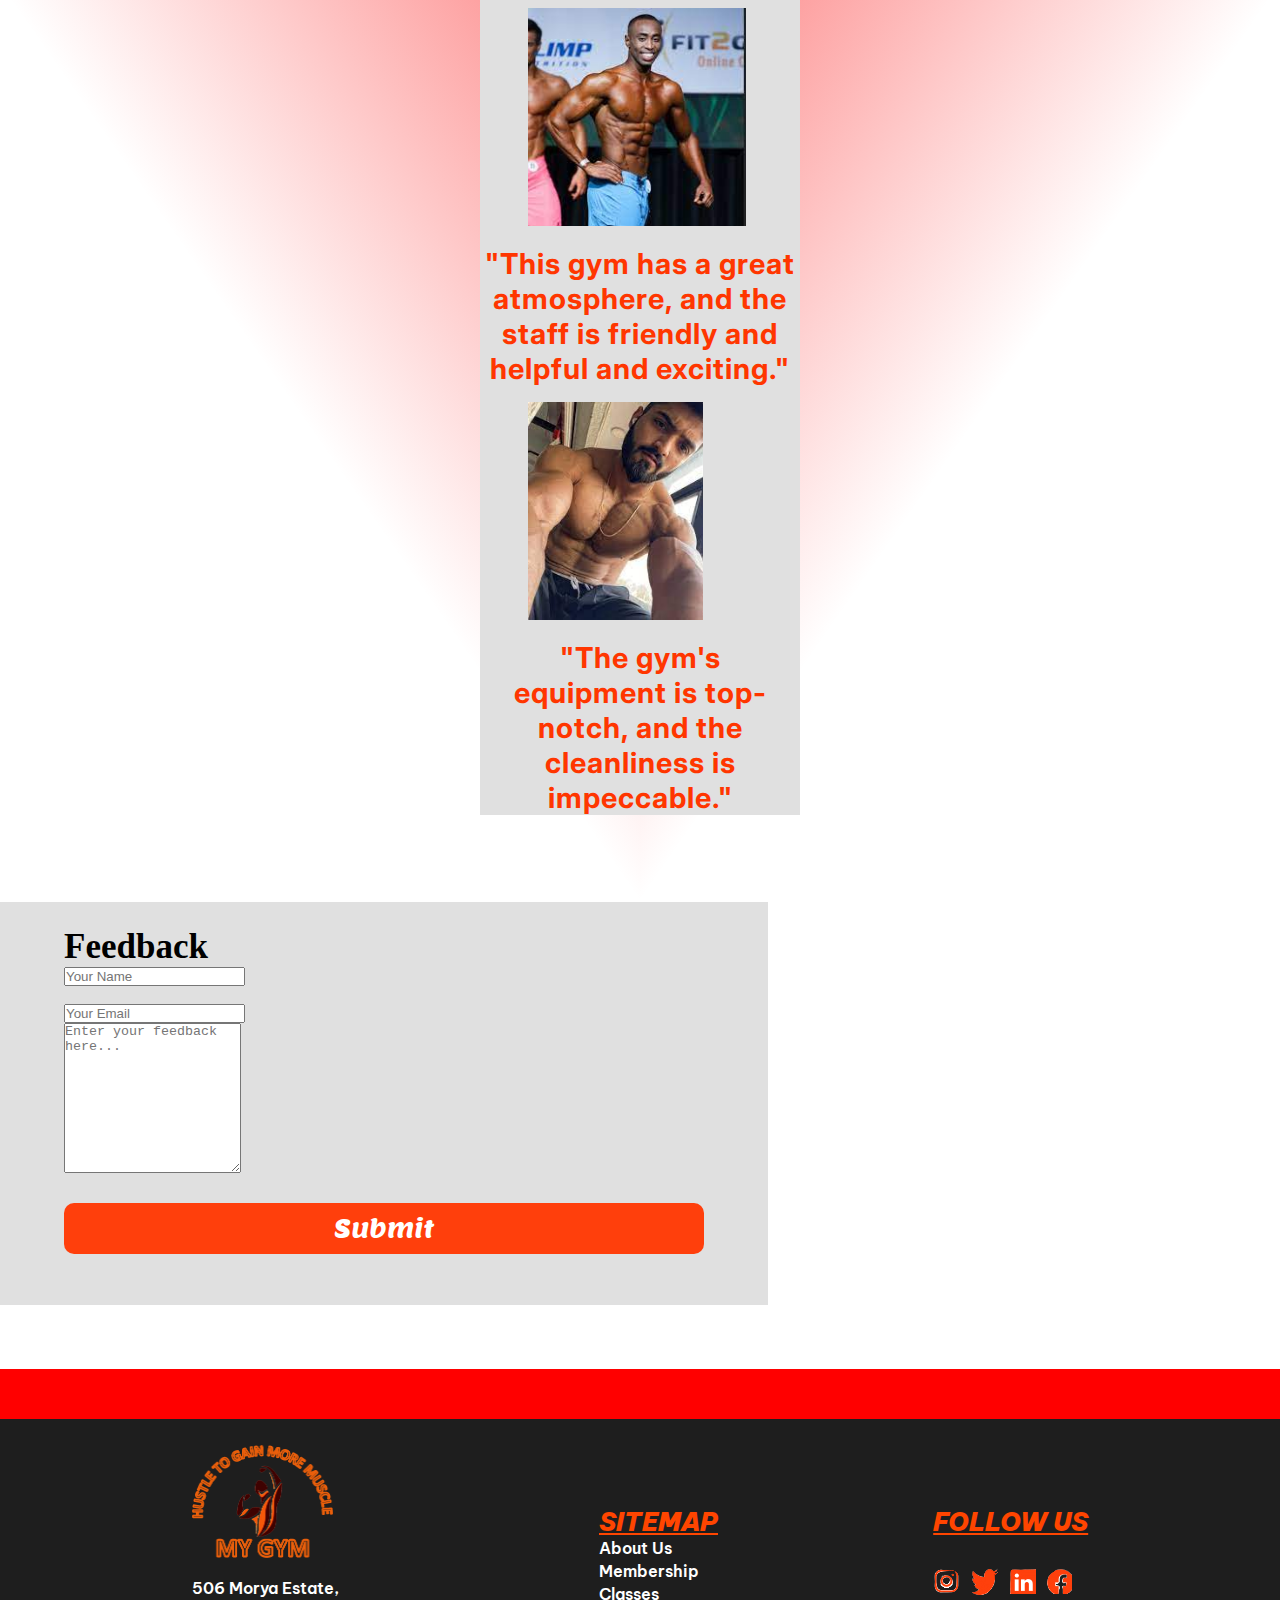
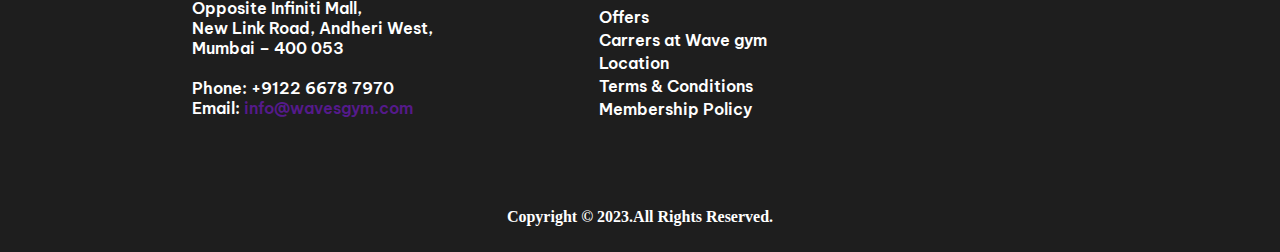
<file: testimonial.html>
<!DOCTYPE html>
<html lang="en">

<head>
    <meta charset="UTF-8">
    <meta name="viewport" content="width=device-width, initial-scale=1.0">
    <title>Gym: Testimonial</title>

    <link href="https://cdn.jsdelivr.net/npm/bootstrap@5.3.2/dist/css/bootstrap.min.css" rel="stylesheet"
        integrity="sha384-T3c6CoIi6uLrA9TneNEoa7RxnatzjcDSCmG1MXxSR1GAsXEV/Dwwykc2MPK8M2HN" crossorigin="anonymous">

    <script src="https://cdn.jsdelivr.net/npm/bootstrap@5.3.2/dist/js/bootstrap.bundle.min.js"
        integrity="sha384-C6RzsynM9kWDrMNeT87bh95OGNyZPhcTNXj1NW7RuBCsyN/o0jlpcV8Qyq46cDfL"
        crossorigin="anonymous"></script>

    <link rel="stylesheet" href="style1.css">
    <link rel="stylesheet" href="style3.css">
    <link rel="stylesheet" href="style5.css">

    <link rel="stylesheet" href="https://cdnjs.cloudflare.com/ajax/libs/font-awesome/4.7.0/css/font-awesome.min.css">
</head>

<body>
    <div>
        <nav class="navbar navbar-expand-lg navbar-dark bg-dark">
            <div class="container navigation">
                <a class="navbar-brand logo" href="index.html">
                    <img src="Image1/BB LOGO.png" alt="">
                </a>
                <button class="navbar-toggler" type="button" data-bs-toggle="collapse"
                    data-bs-target="#navbarSupportedContent" aria-controls="navbarSupportedContent"
                    aria-expanded="false" aria-label="Toggle navigation">
                    <span class="navbar-toggler-icon"></span>
                </button>
                <div class="collapse navbar-collapse" id="navbarSupportedContent">
                    <ul class="navbar-nav me-auto mb-2 mb-lg-0 navi">
                        <li class="nav-item navBarItem">
                            <a class="nav-link" href="classes.html">CLASSES</a>
                        </li>
                        <li class="nav-item navBarItem">
                            <a class="nav-link" href="membership.html">MEMBERSHIP</a>
                        </li>
                        <li class="nav-item navBarItem">
                            <a class="nav-link" href="personalTraining.html">PERSONAL TRAINING</a>
                        </li>
                        <li class="nav-item navBarItem">
                            <a class="nav-link" href="nutrition.html">NUTRITION COUNSELING</a>
                        </li>
                        <li class="nav-item navBarItem">
                            <a class="nav-link" href="testimonial.html">TESTIMONIAL</a>
                        </li>
                        <li class="nav-item navBarItem">
                            <a class="nav-link" href="careers.html">CAREERS</a>
                        </li>
                        <li class="nav-item navBarItem">
                            <a class="nav-link" href="location.html">LOCATION</a>
                        </li>
                    </ul>
                </div>
            </div>
        </nav>
    </div>

    <div class="testFS">
        <h1 class="container tfsHead">TESTIMONIAL</h1>
    </div>

    <div class="testSecondSection">
        <div class="container testTS">
            <div class="row row-cols-12 row-cols-sm-12  row-cols-md-12">
                <div class="col">
                    <div class="card testSectionImg" style="width: 20rem;">
                        <img src="Image5/kk.jpeg" class="card-img-top" alt="...">
                        <p class="tsHead">"I've seen amazing results since I joined this gym. The trainers are
                            fantastic!"</p>
                    </div>
                </div>
                <div class="col">
                    <div class="card testSectionImg" style="width: 20rem;">
                        <img src="Image5/ii.jpeg" class="card-img-top" alt="...">
                        <p class="tsHead">"I love the variety of workout classes they offer. It keeps things exciting!"
                        </p>
                    </div>
                </div>
            </div>
        </div>
        <div class="container testTS">
            <div class="row row-cols-12 row-cols-sm-12  row-cols-md-12">
                <div class="col">
                    <div class="card testSectionImg" style="width: 20rem;">
                        <img src="Image5/k.jpeg" class="card-img-top" alt="...">
                        <p class="tsHead">"This gym has a great atmosphere, and the staff is friendly and helpful and
                            exciting."</p>
                    </div>
                </div>
                <div class="col">
                    <div class="card testSectionImg" style="width: 20rem;">
                        <img src="Image5/vv.jpeg" class="card-img-top" alt="...">
                        <p class="tsHead">"The gym's equipment is top-notch, and the cleanliness is impeccable."</p>
                    </div>
                </div>
            </div>
        </div>
    </div>

    <section class="">
        <div class="container formSection">
            <div class="row justify-content-center text-center">
                <h2 class="fee">Feedback</h2>
                <form>
                    <div class="form-group d-flex my-4">
                        <label class="form-label"></label>
                        <input type="text" class="form-control rounded-left form-control" placeholder="Your Name"
                            id="name" name='name' aria-describedby="emailHelp" required />
                    </div>
                    <div class="form-group d-flex my-4">
                        <label class="form-label"></label><br>
                        <input type="email" class="form-control rounded-left form-control" placeholder="Your Email"
                            id="email" name='email' aria-describedby="emailHelp" required />
                    </div>
                    <div class="form-group d-flex my-4">
                        <label class="form-label"></label>
                        <textarea type="text" class="form-control rounded-left"
                            placeholder="Enter your feedback here..." required style="height: 150px;"></textarea>
                    </div>
                    <div class="submitBtn">
                        <button type="submit">Submit</button>
                    </div>
                </form>
            </div>
        </div>
    </section>

    <div class="redLine"></div>
    <footer class="fifthSection">
        <div class="address">
            <img class="logoS" src="Image1/BB LOGO.png" alt="">
            <div>
                <p>506 Morya Estate,</p>
                <p>Opposite Infiniti Mall,</p>
                <p>New Link Road, Andheri West,</p>
                <p> Mumbai – 400 053 </p>
            </div>
            <div>
                <p>Phone: +9122 6678 7970</p>
                <p>Email: <a class="email" href="">info@wavesgym.com</a> </p>
            </div>
        </div>

        <div class="aboutUs">
            <div class="heading1">SITEMAP</div>
            <div class="membership">
                <a href="">
                    <p>About Us</p>
                </a>
                <a href="">
                    <p>Membership</p>
                </a>
                <a href="">
                    <p>Classes</p>
                </a>
                <a href="">
                    <p>Offers</p>
                </a>
                <a href="">
                    <p>Carrers at Wave gym</p>
                </a>
                <a href="">
                    <p>Location</p>
                </a>
                <a href="">
                    <p>Terms & Conditions</p>
                </a>
                <a href="">
                    <p>Membership Policy</p>
                </a>
            </div>
        </div>

        <div class="followUs">
            <div class="heading2">Follow Us</div>
            <div class="icons">
                <a href=""><img src="Image1/insta.png"></a>
                <a href=""><img src="Image1/twitter.png"></a>
                <a href=""> <img src="Image1/linkedin.png"></a>
                <a href=""><img src="Image1/facebook.png"></a>
            </div>
        </div>
    </footer>

    <div class="cpy">Copyright © 2023.All Rights Reserved.</div>

    <script>
        const currentLocation = window.location.href;
        const menuItem = document.querySelectorAll('.nav-link');
        const menuLength = menuItem.length;
        for (let i = 0; i < menuLength; i++) {
            if (menuItem[i].href === currentLocation) {
                menuItem[i].classList.add('active');
            }
        }
    </script>

</body>

</html>
</file>
<file: style1.css>
.navigation {
    margin: 1% 0%;
}

.logo img {
    width: 100%;
    height: 50px;
    margin: 0% 50%;
}

.navi {
    font-size: 13px;
    margin-left: 20%;
}

.nav-link.active {
    background-color: #FF3F0C;
    border-radius: 20px;
}

.navBarItem a {
    transition: .5s;
    color: white;
}

.navBarItem a:hover {
    color: #FF3F0C;

}

.firstSectionImage img {
    width: 100%;
    height: 500px;
}

.thirdSection {
    background-color: #1E1E1E;
}

.tsDiv {
    padding: 0% 2%;
    padding-top: 10%;
    color: white;
}

.tsDescription {
    font-size: 150%;
}

.tsHeader {
    font-size: 3rem;
    color: #FF3F0C;
}

.tsFirstImg {
    height: 300px;
    width: 300px;
    border-radius: 25px;
    margin-top: -30%;
}

.tsSecondImg {
    height: 350px;
    width: 300px;
    border-radius: 25px;
    margin-left: 34%;
    margin-top: -15%;
}

.imgDiv {
    margin-top: -16%;
}

.joinBtn {
    padding: 3%;
    background-color: #FF3F0C;
    color: white;
    border: 1px solid white;
    margin-top: 10%;
}

.joinBtn:hover {
    border-radius: 25px;
    box-shadow: 10px 10px 10px 10px outset;
}

@media screen and (max-width: 992px) {
    .navi {
        text-align: center;
        margin-left: 0%;
    }

    .tsFirstImg {
        margin: 5% 0%;
        display: block;
        margin-left: auto;
        margin-right: auto;

    }

    .tsSecondImg {
        margin-left: 0%;
        margin-top: 0%;
        display: block;
        margin-left: auto;
        margin-right: auto;
    }

    .imgDiv {
        margin-top: 0%;
    }
}

/* styling for careers page */

.careerFS {
    background-image: url("Image1/cs1.png");
    width: 100%;
    height: 460px;
    background-repeat: no-repeat;
    background-size: auto;
    background-size: 100% 100%;
}

.cfsHead {
    color: #FFFFFF;
    padding: 13% 0%;
    font-size: 4rem;
    font-style: italic;
}

.careesSection {
    background: linear-gradient(to bottom right, rgba(251, 33, 33, 0.57) 0%, rgba(39, 36, 36, 0.00) 50%) bottom right / 50% 50% no-repeat, linear-gradient(to bottom left, rgba(251, 33, 33, 0.57) 0%, rgba(39, 36, 36, 0.00) 50%) bottom left / 50% 50% no-repeat, linear-gradient(to top left, rgba(251, 33, 33, 0.57) 0%, rgba(39, 36, 36, 0.00) 50%) top left / 50% 50% no-repeat, linear-gradient(to top right, rgba(251, 33, 33, 0.57) 0%, rgba(39, 36, 36, 0.00) 50%) top right / 50% 50% no-repeat;
    padding: 3%;
}

.careerSSHead {
    text-align: center;
}

.csshPara {
    font-size: 2.4rem;
    color: #F3F2EB;
    font-family: Holtwood One SC;
    font-style: italic;
    font-weight: 700;
    -webkit-text-stroke-width: 1px;
    -webkit-text-stroke-color: black;
}

.csshPara span {
    color: #EACD32;
}

.col div {
    margin: 0 auto;
}

.csHead3 {
    text-align: center;
    margin: 2%;
    font-family: Inter;
    font-weight: 700;
    font-size: 2rem;
}

.careerTS {
    margin: 4% 0%;
}

.line {
    margin: 2%;
    display: block;
    margin-left: auto;
    margin-right: auto;
}

.line img {
    width: 40%;
    height: 15px;
}

@media screen and (max-width: 992px) {
    .line img {
        width: 80%;
    }
}

@media screen and (max-width: 525px) {
    .cfsHead {
        padding: 40% 5%;
        font-size: 3rem;
    }

    .csshPara {
        font-size: 2rem;
    }

    .csHead3 {
        font-size: 1.5rem;
    }

    .tsHeader {
        font-size: 2rem;
    }

    .tsDescription {
        font-size: 100%;
    }

}
</file>
<file: style2.css>
@import url("https://fonts.googleapis.com/css2?family=Inter&family=Poppins:wght@300&family=Roboto:wght@300&display=swap");

.second {
  display: flex;
  flex-direction: row;
  justify-content: space-evenly;
}

.second2 {
  display: flex;
  flex-direction: column;
  padding: 2%;
}

.ssP {
  font-family: inter;
  font-size: 1.3rem;
  text-align: justify;
  margin: 0 5%;
}

.ssHead {
  color: #f95b31;
  font-style: inter;
  margin: 2% 5%;
}

.ssImage img {
  width: 316px;
  height: 388px;
  border-radius: 71px 25px 0px 25px;
  /* margin: 5%; */
}

@media screen and (max-width: 900px) {
  .second {
    display: flex;
    flex-direction: column;
    justify-content: center;
    align-items: center;
  }
}

/* style for classes */

.flex-container .container-1 {
  display: flex;
  justify-content: space-evenly;
}
.flex-container .container-2 {
  display: flex;
  justify-content: first baseline;
  padding: 6% 3%; 
  gap: 2%;
}

.card1 {
  box-shadow: 0px 4px 4px 0px #00000040;
  border-radius: 25px 25px;
  width: 370px;
  gap: 45px;
  margin: 1%;
}

.card1 img {
  width: 372px;
  height: 250px;
  border-radius: 25px 25px 0px 0px;
}

.a {
  background-image: url("image2/gym.jpg");
  background-repeat: no-repeat;
  background-size: 100% 100%;
  width: 100%;
  height: 460px;

}

.a p {
  font-size: 4rem;
  padding: 10% 2%; 
  color: white;
  font-weight: 700;
}

.flex-container {
  margin-top: 45px;
}

.card1 p {
  color: #df5733;
  font-family: Inter;
  font-size: 20px;
  font-style: italic;
  font-weight: 700;
  line-height: normal;
  margin: 4% 2%;
}

.cardBtn {
  margin: 4%;
}

@media screen and (max-width: 1150px) {
  .container-1{
    display: flex;
    flex-direction: column;
    justify-content: center;
    align-items: center;
  }

  .card1 {
    margin: 5% 1%;
  }

  .container-2{
    display: flex;
    flex-direction: column;
    justify-content: center;
    align-items: center;
  }
}

@media screen and (max-width: 550px) {
  .a p {
    padding: 30% 8%;
    font-size: 3rem;
  }

  .ssP {
    font-size: 1rem;
  }
}
</file>
<file: style3.css>
@import url("https://fonts.googleapis.com/css2?family=Be+Vietnam+Pro:wght@300&family=Montserrat:wght@300&family=Open+Sans:ital,wght@0,300;1,400&display=swap");

@import url("https://fonts.googleapis.com/css2?family=Be+Vietnam+Pro:wght@300&family=Inter:wght@700&family=Montserrat:wght@300&family=Open+Sans:ital,wght@0,300;1,400&display=swap");
@import url("https://fonts.googleapis.com/css2?family=Be+Vietnam+Pro:wght@300&family=Inter:wght@700&family=Lemon&family=Montserrat:wght@300&family=Open+Sans:ital,wght@0,300;1,400&display=swap");
@import url("https://fonts.googleapis.com/css2?family=Be+Vietnam+Pro:wght@300&family=Inter:wght@700&family=League+Spartan&family=Lemon&family=Montserrat:wght@300&family=Open+Sans:ital,wght@0,300;1,400&display=swap");

* {
  margin: 0;
  padding: 0;
  box-sizing: border-box;
}

/* *********** Personal Training ********** */

.personalTraining {
  overflow-x: hidden;
  overflow-y: auto;
  font-family: "Inter";
}

.sagar {
  background-image: url("image3/ptheader.jpg");
  height: 450px;
  background-repeat: no-repeat;
  background-size: 100% 100%;
  margin-bottom: 3%;
}

.ptPara {
  font-size: 4rem;
  color: white;
  padding: 10% 5%;
  font-family: "Inter";
  font-style: italic;
  font-weight: 700;
}

.facillity {
  background-image: linear-gradient(
    180deg,
    #0e2223 0%,
    rgba(20, 21, 21, 0.33) 100%
  );
  color: rgba(255, 63, 12, 1);
  padding: 1rem;
  text-align: center;
  font-family: "Inter", sans-serif;
  font-size: 3rem;
  font-weight: 700;
  line-height: 61px;
  text-align: center;
  margin-bottom: 150px;
}

.heroSection {
  width: 100%;
  margin: 0 auto;
  display: flex;
  flex-direction: row;
  justify-content: space-between;
}

.flexBox {
  padding: 1% 9%;
}

.flexBox img {
  width: 100%;
  height: 348px;
  border-radius: 20px;
}

.flexBox p {
  color: #000;
  font-size: 25px;
  font-style: normal;
  font-weight: 400;
  line-height: normal;
  font-weight: 500;
}

.box3 {
  display: flex;
  flex-direction: column;
  align-items: center;
  justify-content: center;
  margin-top: 4rem;
}

.box3 img {
  width: 40%;
  height: 348px;
  border-radius: 20px;
}

.box3 p {
  color: #000;
  width: 40%;
  font-size: 25px;
  font-style: normal;
  font-weight: 400;
  line-height: normal;
  font-weight: 500;
}

.read_more {
  color: #fa1825;
  font-size: 25px;
  font-style: normal;
  font-family: "Lemon", serif;
  font-weight: 400;
  line-height: normal;
  font-weight: 700;
}

.btn1 {
  background-color: rgba(255, 63, 12, 1);
  padding: 10px;
  font-size: 2rem;
  color: #fff;
  font-weight: 400;
  font-family: "Lemon", serif;
  text-align: center;
  width: 50%;
  border-radius: 10px;
  margin-top: 8%;
  display: block;
  margin: 4% auto;
}

#paras p {
  font-size: 2rem;
  font-style: normal;
  font-family: "League Spartan";
  font-weight: 400;
  padding: 2% 7%;
}

.redLine {
  width: 100%;
  height: 50px;
  background-color: red;
}

footer {
  font-family: "Be Vietnam Pro", sans-serif;
  scroll-behavior: smooth;
  display: flex;
  flex-direction: row;
  justify-content: space-evenly;
  padding: 2%;
  background-color: #1e1e1e;
}

.address {
  color: white;
  display: flex;
  flex-direction: column;
  gap: 20px;
}

.logoS {
  width: 141px;
  height: 113px;
}

.address div p {
  font-weight: 600;
}

.email {
  text-decoration: none;
}

.aboutUs {
  margin-top: 5%;
  display: flex;
  flex-direction: column;
  justify-content: space-between;
}

.heading1 {
  font-style: italic;
  text-decoration: underline;
  font-size: 25px;
  color: orangered;
  font-weight: 900;
}

.membership {
  margin-bottom: 35px;
}

.membership p {
  font-weight: 600;
  margin-bottom: 3px;
}

.membership a {
  text-decoration: none;
  color: white;
}

.membership a:hover {
  color: orangered;
}

.followUs {
  margin-top: 5%;
  text-transform: uppercase;
}

.heading2 {
  font-style: italic;
  text-decoration: underline;
  font-size: 25px;
  color: orangered;
  font-weight: 900;
}

.icons {
  display: flex;
  flex-direction: row;
}

.icons img {
  margin-right: 10px;
  margin-top: 30px;
}

.cpy {
  text-align: center;
  font-weight: 700;
  background-color: #1e1e1e;
  color: white;
  padding: 2%;
}

/* Footer Section Media */
@media only screen and (max-width: 700px) {
  .fifthSection {
    display: flex;
    flex-direction: column;
    align-items: center;
    justify-content: center;
  }

  .heading {
    margin-top: 50px;
  }

  .followUs {
    margin-top: 50px;
  }

  .aboutUs {
    text-align: center;
  }

  .address {
    text-align: center;
  }

  .logoS {
    margin-left: 40px;
  }
}

/* Personal Training  media */
@media only screen and (max-width: 1180px) {
  .heroSection {
    display: flex;
    flex-direction: column;
    justify-content: center;
    align-items: center;
    gap: 4rem;
  }

  .box3 img {
    width: 100%;
    padding: 1% 9%;
  }

  .box3 p {
    width: 100%;
    padding: 1% 9%;
  }
}

@media only screen and (max-width: 991px) {
  .ptPara {
    font-size: 4rem;
    padding: 15% 5%;
  }
}

@media only screen and (max-width: 525px) {
  .ptPara {
    font-size: 3rem;
    padding: 40% 5%;
  }

  .box3 img{
    border-radius: 4rem;
  }

  .btn1 {
    font-size: 1rem;
  }

  #paras p {
    font-size: 1.5rem;
    font-family: "Inter", sans-serif;
  }

  .facillity {
    font-size: 2rem;
  }

  .flexBox p {
    font-size: 25px;
  }

 
}
</file>
<file: style4.css>
@import url('https://fonts.googleapis.com/css2?family=Hi+Melody&display=swap');
@import url('https://fonts.googleapis.com/css2?family=Goldman&family=Hi+Melody&display=swap');
@import url('https://fonts.googleapis.com/css2?family=Goblin+One&family=Goldman&family=Hi+Melody&display=swap');
@import url('https://fonts.googleapis.com/css2?family=Goblin+One&family=Goldman&family=Hi+Melody&family=Inter:wght@700&display=swap');
@import url('https://fonts.googleapis.com/css2?family=Anton&family=Goblin+One&family=Goldman&family=Hi+Melody&family=Inter:wght@700&family=Space+Grotesk:wght@700&display=swap');
@import url("https://fonts.googleapis.com/css2?family=Poppins:wght@100;200;300;400;500;600;700;800;900&display=swap");

#wrapper {
    height: 100vh;
    overflow-y: auto;
    overflow-x: hidden;
}

.fsHead {
    color: rgb(240, 45, 45);
    font-weight: bold;
}

.images {
    display: flex;
    justify-content: space-between;
    margin: 0 auto;
}

.images img {
    width: 17rem;
    height: 16rem;
    top: 197rem;
    left: 6rem;
    text-align: center;
    padding: 25px 15px;
    border-radius: 3rem;
    border: 1px solid #f8f8f8;
    margin: 15px 0;
    display: flex;
}


figcaption {
    text-align: center;
    font-weight: bold;
    margin-left: 10px;
}

.fsPara {
    font-weight: bold;
}

@media (max-width: 700px) {
    .images {
        display: flex;
        align-items: center;
        flex-direction: column;
    }
}

body {
    font-family: Arial, sans-serif;
    background-color: #fbf9f9;
    margin: 0;
    padding: 0;
}

.heading {
    text-align: center;
    justify-content: space-between;
    padding: auto;
    align-items: center;
    justify-content: space-between;
    margin: 5% 0% 0%;
}

h1 {
    color: rgb(240, 45, 45);
    font-weight: bold;
}

.images {
    display: flex;
    justify-content: space-between;
    margin: 0 auto;
}


.images img {
    width: 272px;
    height: 256px;
    top: 2196px;
    left: 95px;
    text-align: center;
    padding: 25px 15px;
    border-radius: 3rem;
    border: 1px solid #f8f8f8;
    margin: 15px 0;
    display: flex;

}

#header {
    background-image: url(imge4/header2.jpg);
    height: 450px;
    background-repeat: no-repeat;
    background-size: 100% 100%;
}

#header h1 {
    font-family: 'Inter', sans-serif;
    color: #F1F1F1;
    font-size: 4rem;
    padding: 10% 5%;
}

.offer {
    margin: 3% 30%;
    background-color: #194548;
    border-radius: 1rem;
    text-align: center;
}

.offer strong {
    font-family: 'Hi Melody', sans-serif;
    background: linear-gradient(to right, #6A0B0B, #A99B21FC, #748D16FB, #2A7906FA, #E60303, #59EA15);
    -webkit-background-clip: text;
    background-clip: text;
    color: transparent;
    align-items: center;
    font-size: 3rem;
}

#header2 {
    display: flex;
    justify-content: center;
    align-items: center;
}

#header2 .offer2 {
    padding: 2rem 4rem;
    text-align: center;
    color: #FF3F0C;
}

#header2 .offer2 h2,
#header2 .offer2 h3 {
    font-family: 'Goldman', sans-serif;
    font-size: 1.5rem;
    font-weight: normal;
    text-align: center;
    display: block;
    margin: 0;
    margin-bottom: 3px;
    cursor: pointer;
}

#header2 .offer2 h1 {
    font-family: 'Goldman', sans-serif;
    font-size: 2.5rem;
    font-weight: bold;
    text-align: center;
    /* display: block; */
    margin: 10px;
    margin-left: 0.8rem;
    cursor: pointer;
}

#header2 .offer2:hover,
.offer2:hover {
    color: white;
    background-color: #FF3F0C;
    border-radius: 1.5rem;
    padding: 1% 3%;
}

.registerBtn {
    display: flex;
    align-items: center;
    justify-content: center;
}

.registerBtn button {
    font-family: 'Goblin One', serif;
    font-size: 2rem;
    margin-top: 1rem;
    color: #0C0A70;
    border-radius: 1rem;
    cursor: pointer;
    border: none;
    padding: 0% 5%;
    background: linear-gradient(to right, #678ceeb5 100%, #ffffff93 57%, #0F50F900 0%);
}

.main-fom {
    background-image: url("imge4/Screenshot2.png");
    background-repeat: no-repeat;
    background-size: 100% 100%;
    display: flex;
    justify-content: center;
    align-items: center;
}


.fom {
    text-align: center;
    background-color: #A09494;
    padding: 0 2%;
    border: 1px solid #ccc;
    border-radius: 2rem;
    margin: 15% 35% 5%;
}

.star img {
    height: 3.9rem;
    width: 3rem;
    margin: 7% 0% 5% 75%;
}

.fom b {
    font-size: 2rem;
    display: flex;
    align-items: start;
    padding-bottom: 2rem;
}

.f1 {
    text-align: left;
    margin-top: 0.5rem;
}

.f1 h1 {
    margin: 1% 0 7%;
    font-family: 'Times New Roman', Times, serif;
    font-weight: 900;
}

label {
    display: block;
    font-weight: normal;
    font-size: large;

}

input[type="text"],
input[type="email"],
input[type="password"] {
    width: 100%;
    padding: 0.8rem;
    margin: 0.5rem 0;
    border: 1px solid #ccc;
    border-radius: 0.5rem;
}

.eye-container {
    position: relative;
}

.eye-open-close {
    position: absolute;
    left: 16rem;
    top: 2.2rem;
    width: 57px;
    padding: 15px;
    cursor: pointer;
}

input[type="checkbox"] {
    margin: 0.5rem;
}

.chbox {
    display: flex;
    align-items: center;
    gap: 10px;
}

.btn2 {
    width: 100%;
    text-align: center;
    font-weight: bold;
    font-size: 1.5rem;
    border-radius: 0.6rem;
    background-color: black;
    color: white;
    border: none;
    cursor: pointer;
    padding: 3%;

}

.btn2:hover {
    background-color: #7abcbc;
}

.btn3 {
    align-items: center;
    display: flex;
    justify-content: center;
    padding: 25% 1%;
    gap: 10px;
}

.btn3 h4 {
    cursor: pointer;
}

.unbreakable-underline {
    position: relative;
}

.unbreakable-underline::before {
    content: "";
    position: absolute;
    bottom: 0;
    left: 0;
    width: 100%;
    padding-bottom: 1px;
    background: black;
}


.btn3 h5 {
    font-weight: normal;
}

#join {
    position: relative;
    display: flex;
    align-items: center;
    justify-content: center;
    flex-direction: column;
    flex-shrink: 0 auto;
    height: 60rem;
    padding: 8rem 2rem;
    /* background-color:aquamarine; */
    margin: 10rem 12rem;
}

#join p {
    font-family: 'Space Grotesk', sans-serif;
    text-align: center;
    font-size: 13rem;
    font-style: normal;
    opacity: 0.1;
    background: conic-gradient(from 180deg at 50% 50%, rgba(248, 62, 21, 0.10) 157.5deg, rgba(19, 64, 34, 0.00) 359.92798805236816deg, rgba(33, 77, 54, 0.10) 359.9639940261841deg);
    background-clip: text;
    -webkit-background-clip: text;
}

/* sign-up */

.eyeopenclose {
    position: absolute;
    left: 16rem;
    top: 2.2rem;
    width: 57px;
    padding: 15px;
    cursor: pointer;

}

@media screen and (max-width: 1050px) {
    #header2 {
        /* background-color: antiquewhite; */
        display: flex;
        flex-direction: column;
    }

    .offer {
        margin: 5% 20%;
    }

    .fom {
        margin: 15% 3% 5%;
        padding: 0 5%;
    }
}

@media screen and (max-width: 800px) {
    .offer {
        margin: 5% 10%;
    }

    .offer strong {
        font-size: 2rem;
    }

}


@media screen and (max-width: 550px) {
    #header h1 {
        font-size: 3rem;
        padding: 45% 5%;
    }

    .btn1 button {
        font-size: 1.5rem;
    }
}
</file>
<file: style7.css>
.locFS {
    background-image: url("Image7/loc1.webp");
    width: 100%;
    height: 460px;
    background-repeat: no-repeat;
    background-size: auto;
    background-size: 100% 100%;
}

.locHead {
    color: #FFFFFF;
    padding: 13% 0%;
    font-size: 4rem;
    font-style: italic;
}

.locSS {
    background-color: rgb(119 92 116);
    background-image: url("Image7/loc2.png");
    width: 100%;
    background-repeat: no-repeat;
    background-size: auto;
    background-size: 100% 100%;
    padding: 10% 10%;
}

.locGymHead {
    color: #FC461E;
    font-family: Poppins;
    font-size: 3rem;
    font-style: normal;
    font-weight: 900;
    line-height: normal;
    letter-spacing: 4.65px;
    text-decoration-line: underline;
}

.locGymPara {
    color: #FFC700;
    font-family: Poppins;
    font-size: 1.4rem;
    font-style: normal;
    font-weight: 900;
    line-height: normal;
    letter-spacing: 1.65px;
    text-decoration-line: underline;
}

.locTS img {
    width: 100%;
}

@media screen and (max-width: 525px) {
    .locHead {
        padding: 40% 5%;
        font-size: 3rem;
    }

    .locGymHead {
        font-size: 1.5rem;
    }
    
    .locGymPara {
        font-size: 0.6rem;
    }

}
</file>
<file: style6.css>
.nutriFS {
    background-image: url("Image6/Fitness-Nutrition.jpg");
    width: 100%;
    height: 460px;
    background-repeat: no-repeat;
    background-size: auto;
    background-size: 100% 100%;
}

.nfsHead {
    color: #FFFFFF;
    padding: 13% 0%;
    font-size: 4rem;
    font-style: italic;
}

.nutriSS {
    background-image: linear-gradient(180deg,
            #0e2223 0%,
            rgba(20, 21, 21, 0.33) 100%);
    color: rgba(255, 63, 12, 1);
    padding: 1rem;
    font-family: "Inter", sans-serif;
    font-size: 3rem;
    font-weight: 700;
    line-height: 61px;
    text-align: center;
    margin: 2% 0%;
}

.nutriCard {
    padding: 2% 0%;
}

.nutriImg img {
    height: 200px;
    padding: 3%;
}

.nutriImg p {
    color: #000;
    font-family: League Spartan;
    font-size: 1.2rem;
    font-style: normal;
    font-weight: 400;
    line-height: normal;
    padding-bottom: 8%;
}


.nutriTS {
    padding: 2%;
}

@media screen and (max-width: 525px) {
    .nfsHead {
        padding: 40% 5%;
        font-size: 3rem;
    }

    .nutriSS {
        font-size: 2rem;
    } 

}
</file>
<file: page3.css>
@import url('https://fonts.googleapis.com/css2?family=Hi+Melody&display=swap');
@import url('https://fonts.googleapis.com/css2?family=Goldman&family=Hi+Melody&display=swap');
@import url('https://fonts.googleapis.com/css2?family=Goblin+One&family=Goldman&family=Hi+Melody&display=swap');
/* <svg xmlns="http://www.w3.org/2000/svg" height="1em" viewBox="0 0 576 512"><!--! Font Awesome Free 6.4.2 by @fontawesome - https://fontawesome.com License - https://fontawesome.com/license (Commercial License) Copyright 2023 Fonticons, Inc. --><path d="M288 32c-80.8 0-145.5 36.8-192.6 80.6C48.6 156 17.3 208 2.5 243.7c-3.3 7.9-3.3 16.7 0 24.6C17.3 304 48.6 356 95.4 399.4C142.5 443.2 207.2 480 288 480s145.5-36.8 192.6-80.6c46.8-43.5 78.1-95.4 93-131.1c3.3-7.9 3.3-16.7 0-24.6c-14.9-35.7-46.2-87.7-93-131.1C433.5 68.8 368.8 32 288 32zM144 256a144 144 0 1 1 288 0 144 144 0 1 1 -288 0zm144-64c0 35.3-28.7 64-64 64c-7.1 0-13.9-1.2-20.3-3.3c-5.5-1.8-11.9 1.6-11.7 7.4c.3 6.9 1.3 13.8 3.2 20.7c13.7 51.2 66.4 81.6 117.6 67.9s81.6-66.4 67.9-117.6c-11.1-41.5-47.8-69.4-88.6-71.1c-5.8-.2-9.2 6.1-7.4 11.7c2.1 6.4 3.3 13.2 3.3 20.3z"/></svg> */
/* #wrapper {
    height: 100vh;
    overflow-y: auto;
    overflow-x: hidden;
} */

*{
    margin: 0;
    padding: 0;
    box-sizing: border-box;
}

 #header  {
    background-image: url(imge4/header.jpg);   
    height:35rem;
    /* width: 100%;  */
    background-size: cover;
    background-repeat: no-repeat;
    background-position: top 25% right 0;
    padding: 0 80px;
    display: flex;
    align-items: flex-start;
    justify-content: center;
    flex-direction: column;   
}

#header h1 {
    color: rgb(255, 255, 255);
    font-size: 6.1rem;
}

.offer {
    height:4rem;
    /* width: 50rem; */
    margin-left: 30rem;
    margin-right: 32rem;
    font-size: 3rem;
    margin-top: 2rem;
    background-color: #194548;
    border-radius: 1rem;

}

strong{
    /* background-color: #194548;
    border: solid #194548; */
    font-family: 'Hi Melody', sans-serif;
    background: linear-gradient(to right , #6A0B0B, #A99B21FC, #748D16FB, #2A7906FA, #E60303, #59EA15);
    -webkit-background-clip: text; 
    background-clip: text; 
    color: transparent; 
    text-align: center;
    margin:1rem;
    text-decoration: solid;
}

#header2 {
    /* background-color: antiquewhite; */
    display: flex;
    justify-content: center;
    align-items: center;
}

#header2 .offer2 {
    /* background-color: rgb(210, 216, 220); */
    padding: 1rem 4rem ;
    text-align: center;
    color: #FF3F0C;
    margin-top: 2rem;
}

#header2 .offer2 h2,
#header2 .offer2 h3 {
    font-family: 'Goldman', sans-serif;
    font-size: 1.5rem;
    font-weight: normal;
    text-align: center;
    display: block;
    margin: 0;
    margin-bottom: 3px;
    cursor: pointer;
}
#header2 .offer2 h1{
    font-family: 'Goldman', sans-serif; 
    font-size: 2.5rem;
    font-weight: bold;
    text-align: center;
    display: block;
    margin: 10px;
    margin-left: 0.8rem;
    cursor: pointer;
}

.btn{
    display: flex;
    justify-content: center;
}

.btn button {
    font-family: 'Goblin One', serif;
    text-align: center;
    font-size: 2.3rem;
    margin-top: 1rem;
    color: #0C0A70;
    height: 6rem;
    width: 27rem;
    border-radius: 1rem;
    cursor: pointer;
    transition: 0.2s ease;
    border: none;
}

button {
    background: linear-gradient(to right, #1D54E4B5 100%, #1A54E893 57%, #0F50F900 0%);
}

/* .fom{
    background-color: #A09494;
    text-align: center;
    justify-content: center;
} */

.fom {
    text-align: center;
    background-color: #A09494;
    padding: 20px;
    border: 1px solid #ccc;
    border-radius: 2rem;
    width: 300px;
    margin: 8rem auto;
}

.fom b {
    font-size: 24px;
}

.f1 {
    text-align: left;
    margin-top: 20px;
}

label {
    display: block;
    font-weight: bold;
}

input[type="text"],
input[type="email"],
input[type="password"],
textarea {
    width: 100%;
    padding: 8px;
    margin: 4px 0;
    border: 1px solid #ccc;
    border-radius: 3px;
}

input[type="checkbox"] {
    margin: 1px;
}
.chbox{
    display: flex;
    align-items: center;

}

input[type="LogIn"]:hover {
    background-color: #45a049;
}
</file>
<file: style5.css>
.testFS {
    background-image: url("Image5/testiBg1.jpg");
    width: 100%;
    height: 460px;
    background-repeat: no-repeat;
    background-size: auto;
    background-size: 100% 100%;
}

.tfsHead {
    color: #FFFFFF;
    padding: 13% 0%;
    font-size: 4rem;
    font-style: italic;
}

.testSecondSection {
    background: linear-gradient(to bottom right, rgba(251, 33, 33, 0.57) 0%, rgba(39, 36, 36, 0.00) 50%) bottom right / 50% 50% no-repeat, linear-gradient(to bottom left, rgba(251, 33, 33, 0.57) 0%, rgba(39, 36, 36, 0.00) 50%) bottom left / 50% 50% no-repeat, linear-gradient(to top left, rgba(251, 33, 33, 0.57) 0%, rgba(39, 36, 36, 0.00) 50%) top left / 50% 50% no-repeat, linear-gradient(to top right, rgba(251, 33, 33, 0.57) 0%, rgba(39, 36, 36, 0.00) 50%) top right / 50% 50% no-repeat;
    padding: 3%;
}

.testSectionImg {
    background-color: #e0e0e0;
}

.testSectionImg img {
    height: 250px;
    padding: 5% 15%;
}

.testTS {
    margin: 4% 0%;
}

.tsHead {
    font-size: 1.8rem;
    color: #FF3600;
    text-align: center;
    font-family: Inter;
    font-style: normal;
    font-weight: 700;
    line-height: normal;
    letter-spacing: 1px;
}

.formSection {
    background-color: #e0e0e0;
    padding: 2% 5%;
    width: 60%;
    margin-bottom: 5%;
}

.submitBtn button {
    background-color: rgba(255, 63, 12, 1);
    padding: 10px;
    font-size: 1.5rem;
    color: #fff;
    font-weight: 400;
    text-align: center;
    font-family: "Lemon", serif;
    width: 100%;
    border-radius: 10px;
    margin: 4% auto;
    border: 0px;
}

.fee {
    font-size: 35px;
    font-style: normal;
    font-weight: 700;
    line-height: normal;
}

@media screen and (max-width: 525px) {
    .tfsHead {
        padding: 40% 5%;
        font-size: 3rem;
    }

    .tsHead {
        font-size: 1.2rem;
    }

    .submitBtn button {
        font-size: 1rem;
    }

    .formSection {
        background-color: #e0e0e0;
        padding: 2% 5%;
        width: 80%;
        margin-bottom: 5%;
    }
}
</file>
